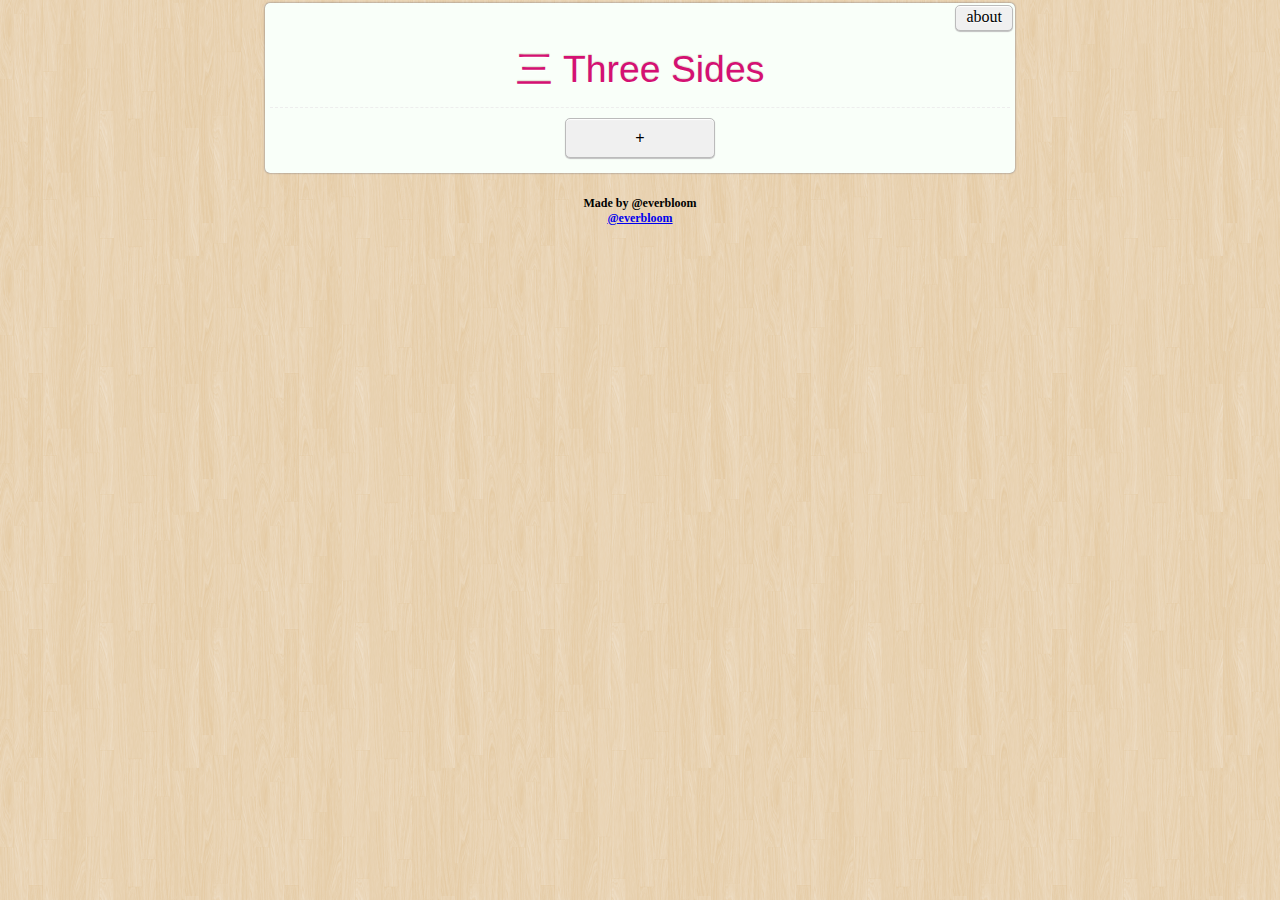
<file: index.html>
<!DOCTYPE html>
<html  >
	<head>
		<meta charset="utf-8">
		<meta name="apple-mobile-web-app-capable" content="yes">
		<!-- <link rel="apple-touch-icon-precomposed" sizes="72x72" href="/static/apple-touch-icon.png" /> -->
		<link rel="apple-touch-icon-precomposed" href="static/57.png" />
		<link rel="apple-touch-icon-precomposed" sizes="72x72" href="static/72.png" />
		<link rel="apple-touch-icon-precomposed" sizes="114x114" href="static/114.png" />
		<link rel="apple-touch-icon-precomposed" sizes="144x144" href="static/144.png" />
		<link rel="icon" href="static/favicon2.png" />
		<meta name = "viewport" content = "width = device-width">
		<title>Three Sides</title>
		<link rel="stylesheet" href="static/main.css" title="mainCSS" type="text/css" media="screen" charset="utf-8">
		<script src="static/ucsv/ucsv-1.1.0-min.js" charset="utf-8"></script>
		<script src="static/jquery.min.js" charset="utf8"></script>
		<script src="static/startup.js" charset="utf-8"></script>
	</head>
	<body>
		<header>
			<a class="button aboutButton" href="index.html">about</a>
			<!-- <a class="button loginButton" href="/login" target="">Sign in with Twitter</a> -->
			<!-- <a class="button logoutButton" href="/logout" target="">sign out</a><span class="username logoutButton">@None</span><span class="isEA logoutButton" title="Early Adoptor">&#x2b50;</span> -->
			<!-- <a class="button disabled offlineButton">Offline</a> -->
		</header>
		<section id="deckSelect">
			<h1><b>三</b> Three Sides</h1>
			<div id ="deckList">
			</div>
			<div id="newDeck">
				<button id="addButton">+</button>
					<div id="addForm">
<!-- 				<form accept-charset="utf-8" id="addForm"> -->
					<label for="name_field">Name:</label><input id="name_field" type="text" name="name" value="New"><br>
					<input id="learnt" type="checkbox" name="learnt" value="check"><label for="learnt">Also create 'learnt' deck</label><br>
					<button id="addCancel">Cancel</button><button id="addSubmit">Create</button>
					</div>
<!-- 				</form> -->
			</div>
		</section>
		<section id="deckContents">
			<div id="banner"><button id="toDeckSelect">◀ Back</button></div>
			<h1></h1>
			<div id="cards">
				<div id="firstView" class="view"></div>
				<div id="secondView" class="view"></div>
				<div id="thirdView" class="view"></div>
			</div>
			<br>
			<button id="moveCard">Move⤵</button><button id="nextCard">Next ▶</button>
			<div id="move_popover">
				<div class="arrow"><span></span>
				</div> 
				<ul class="choices">
					<li>test</li>
					<li>another</li>
				</ul>
			</div>
		</section>
		<div id="newCard">
			<input id="card_first" type="text" name="card_first" placeholder="Reading" autocapitalize="off" autocorrect="off">
			<input id="card_second" type="text" name="card_second" placeholder="Character" autocapitalize="off" autocorrect="off">
			<input id="card_third" type="text=" name="card_third" placeholder="Meaning" autocapitalize="off" autocorrect="off">
			<button id="submitCard">Add</button>
		</div>
		<div id="csvEditor">
			<textarea placeholder="No cards here!" cols="30" rows="10" id="csvText" autocapitalize="off" autocorrect="off"></textarea>
			<button id="csvSave">Save CSV</button>
		</div>
		<div id="about">
			<button class="aboutClose">close</button>
			<h1>About Three Sides</h1>
			<p>Three Sides is a web application for language learning. It lets you make decks of three-sided flashcards, and go through them. If you're learning a language with a different writing system, multiple writing systems, or through a second language, Three Sides is designed for you. 

			<p>It's also designed to be used offline, on phones and iPads. If you add Three Sides to your homescreen, it will work even when you've got no internet.

			<h2>Sign In?</h2>
			<p>You don't need to sign in to use Three Sides. All your cards are actually stored in your browser, so if you come back they'll still be here. BUT! If you clear your cache, those cards are gone.
				
			<h2>How It Works</h2>
			<p>First you need a deck. Press the "+" button to make a new deck, and give it a name like "Modern Japanese A". There's a checkbox to also make an extra deck to move cards to once you've learnt them. Now press "Edit" next to your new deck.

			<p>You can either paste cards in as CSV (which you can export from Excel or Numbers), or enter them one at a time. When you're done adding cards, press "Done".

			<p>To test yourself, press the name of your deck. This will show you a random card from your deck, with two of the three sides blanked out. Press each side to show or hide it. For another card, press next. There's also a quick "Move" button so you can put a card you've mastered into another deck, maybe for review for the final exam!

			<h2>Examples</h2>
			<p>You're learning Japanese, and you need to learn the word for "today". You need to know how it's written (今日), how it's said (きょう), and what it means. With traditional flash cards, you could put the kanji with furigana on one side, and the English on the other. Or you could make three flash cards: English & kanji, English & hiragana, kanji & hiragana. With Three Sides, you make one card. Three Sides will show you one side, and you can hide and show each side to test yourself.

			<p>You're learning German at school, you're studying at an English school, but your first language is Mandarin. You can have all three words&mdash;German, English, and Mandarin&mdash;on a single flashcard.
		</div>
		<footer>
			Made by @everbloom<br><a href="https://twitter.com/intent/tweet?screen_name=everbloom" data-dnt="true" data-text="Thanks!" data-related="everbloom:The Developer" class="twitter-mention-button" data-lang="en">@everbloom</a><script>!function(d,s,id){var js,fjs=d.getElementsByTagName(s)[0];if(!d.getElementById(id)){js=d.createElement(s);js.id=id;js.src="https://platform.twitter.com/widgets.js";fjs.parentNode.insertBefore(js,fjs);}}(document,"script","twitter-wjs");</script>
		</footer>
	</body>
</html>
</file>
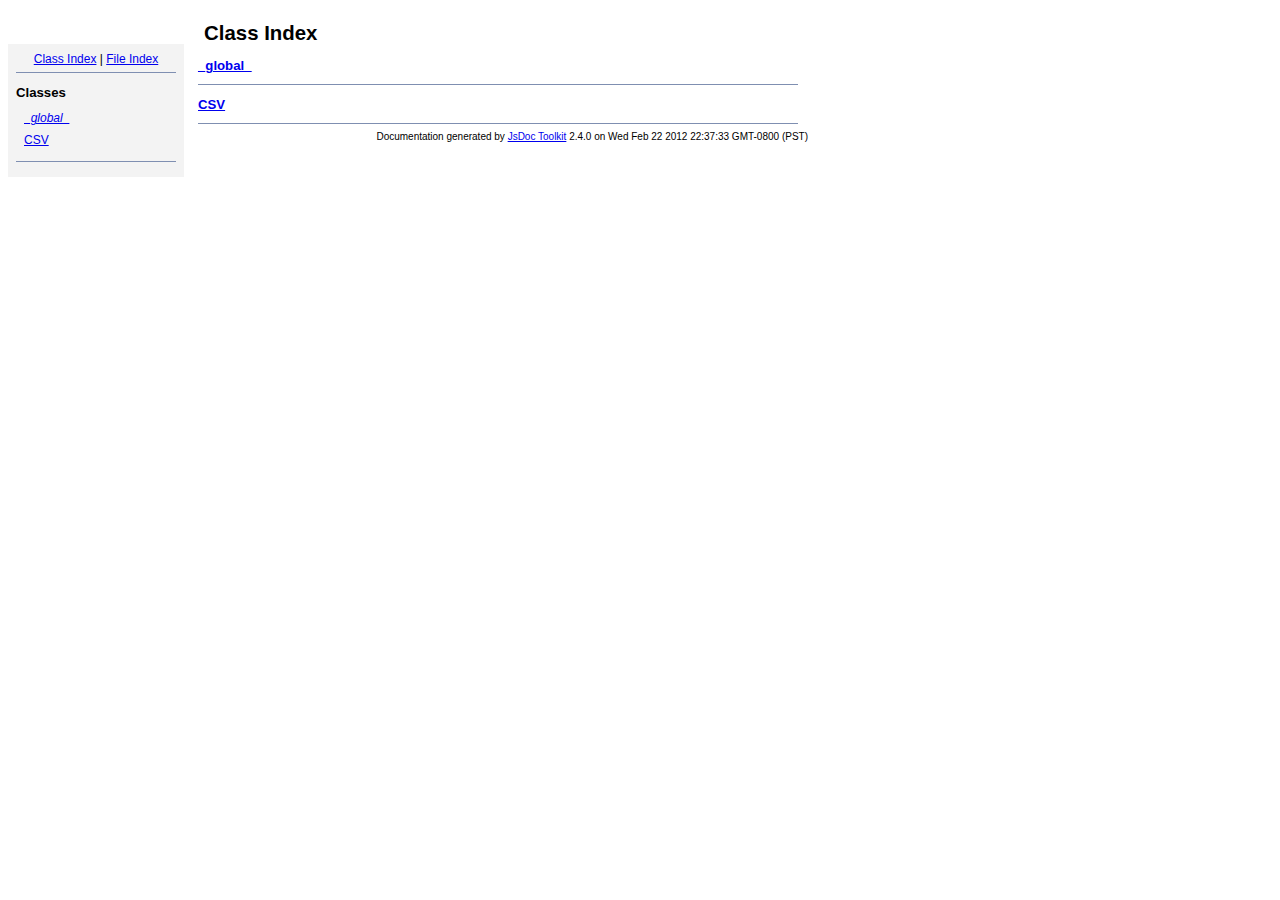
<file: static/ucsv/docs/index.html>
<!DOCTYPE html PUBLIC "-//W3C//DTD XHTML 1.0 Transitional//EN"
        "http://www.w3.org/TR/xhtml1/DTD/xhtml1-transitional.dtd">
<html xmlns="http://www.w3.org/1999/xhtml" xml:lang="en" lang="en">
	<head>
		<meta http-equiv="content-type" content="text/html; charset=utf-8" />
		
		<title>JsDoc Reference - Index</title>
		<meta name="generator" content="JsDoc Toolkit" />
		
		<style type="text/css">
		/* default.css */
body
{
	font: 12px "Lucida Grande", Tahoma, Arial, Helvetica, sans-serif;
	width: 800px;
}

.header
{
	clear: both;
	background-color: #ccc;
	padding: 8px;
}

h1
{
	font-size: 150%;
	font-weight: bold;
	padding: 0;
	margin: 1em 0 0 .3em;
}

hr
{
	border: none 0;
	border-top: 1px solid #7F8FB1;
	height: 1px;
}

pre.code
{
	display: block;
	padding: 8px;
	border: 1px dashed #ccc;
}

#index
{
	margin-top: 24px;
	float: left;
	width: 160px;
	position: absolute;
	left: 8px;
	background-color: #F3F3F3;
	padding: 8px;
}

#content
{
	margin-left: 190px;
	width: 600px;
}

.classList
{
	list-style-type: none;
	padding: 0;
	margin: 0 0 0 8px;
	font-family: arial, sans-serif;
	font-size: 1em;
	overflow: auto;
}

.classList li
{
	padding: 0;
	margin: 0 0 8px 0;
}

.summaryTable { width: 100%; }

h1.classTitle
{
	font-size:170%;
	line-height:130%;
}

h2 { font-size: 110%; }
caption, div.sectionTitle
{
	background-color: #7F8FB1;
	color: #fff;
	font-size:130%;
	text-align: left;
	padding: 2px 6px 2px 6px;
	border: 1px #7F8FB1 solid;
}

div.sectionTitle { margin-bottom: 8px; }
.summaryTable thead { display: none; }

.summaryTable td
{
	vertical-align: top;
	padding: 4px;
	border-bottom: 1px #7F8FB1 solid;
	border-right: 1px #7F8FB1 solid;
}

/*col#summaryAttributes {}*/
.summaryTable td.attributes
{
	border-left: 1px #7F8FB1 solid;
	width: 140px;
	text-align: right;
}

td.attributes, .fixedFont
{
	line-height: 15px;
	color: #002EBE;
	font-family: "Courier New",Courier,monospace;
	font-size: 13px;
}

.summaryTable td.nameDescription
{
	text-align: left;
	font-size: 13px;
	line-height: 15px;
}

.summaryTable td.nameDescription, .description
{
	line-height: 15px;
	padding: 4px;
	padding-left: 4px;
}

.summaryTable { margin-bottom: 8px; }

ul.inheritsList
{
	list-style: square;
	margin-left: 20px;
	padding-left: 0;
}

.detailList {
	margin-left: 20px; 
	line-height: 15px;
}
.detailList dt { margin-left: 20px; }

.detailList .heading
{
	font-weight: bold;
	padding-bottom: 6px;
	margin-left: 0;
}

.light, td.attributes, .light a:link, .light a:visited
{
	color: #777;
	font-style: italic;
}

.fineprint
{
	text-align: right;
	font-size: 10px;
}
		</style>
	</head>
	
	<body>
		<div id="header">
</div>
		
		<div id="index">
			<div align="center"><a href="index.html">Class Index</a>
| <a href="files.html">File Index</a></div>
<hr />
<h2>Classes</h2>
<ul class="classList">
	
	<li><i><a href="symbols/_global_.html">_global_</a></i></li>
	
	<li><a href="symbols/CSV.html">CSV</a></li>
	
</ul>
<hr />
		</div>
		
		<div id="content">
			<h1 class="classTitle">Class Index</h1>
			
			
			<div>
				<h2><a href="symbols/_global_.html">_global_</a></h2>
				
			</div>
			<hr />
			
			<div>
				<h2><a href="symbols/CSV.html">CSV</a></h2>
				
			</div>
			<hr />
			
			
		</div>
		<div class="fineprint" style="clear:both">
			
			Documentation generated by <a href="http://code.google.com/p/jsdoc-toolkit/" target="_blankt">JsDoc Toolkit</a> 2.4.0 on Wed Feb 22 2012 22:37:33 GMT-0800 (PST)
		</div>
	</body>
</html>
</file>
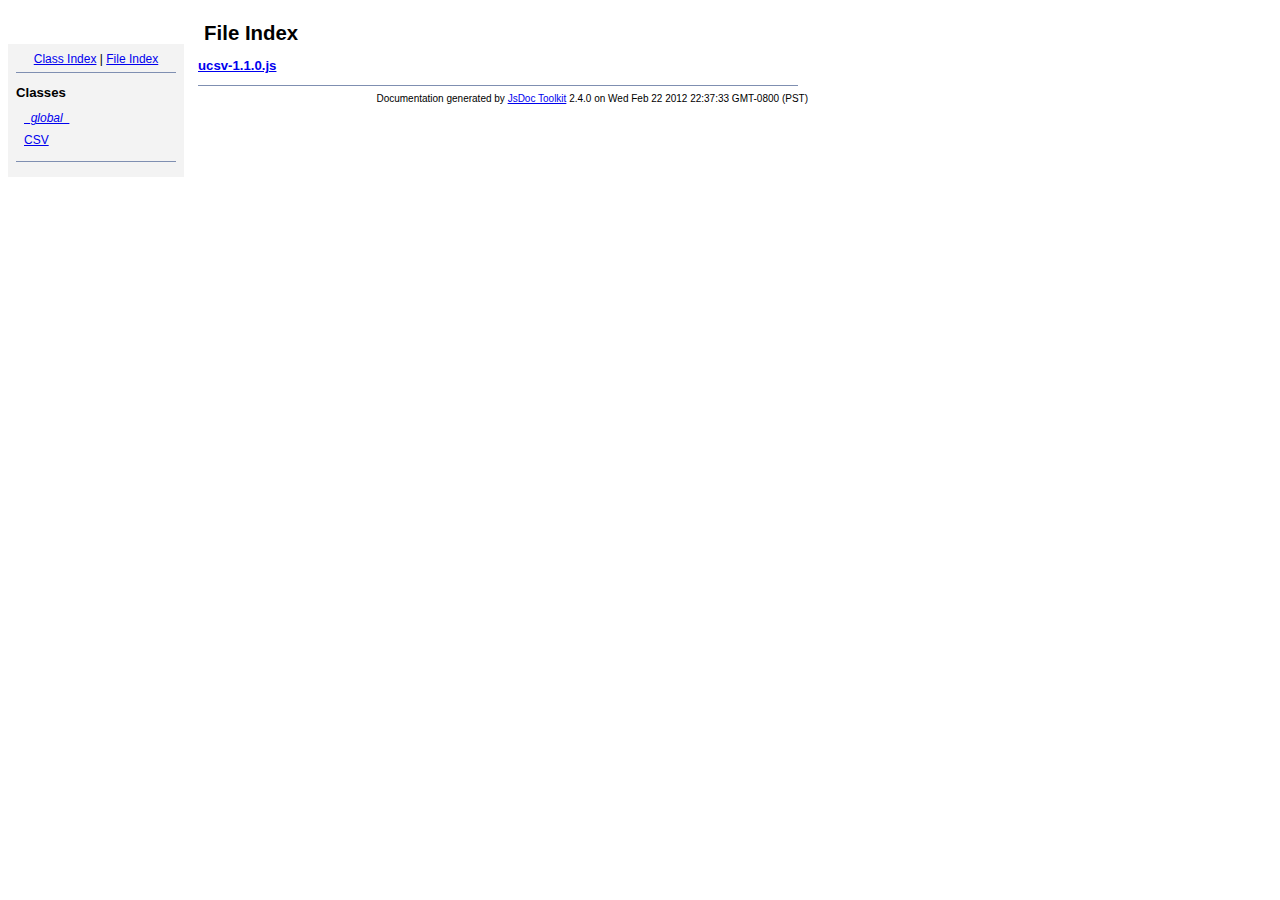
<file: static/ucsv/docs/files.html>
<!DOCTYPE html PUBLIC "-//W3C//DTD XHTML 1.0 Transitional//EN"
        "http://www.w3.org/TR/xhtml1/DTD/xhtml1-transitional.dtd">
<html xmlns="http://www.w3.org/1999/xhtml" xml:lang="en" lang="en">
	<head>
		<meta http-equiv="content-type" content="text/html; charset=utf-8" />
		
		<title>JsDoc Reference - File Index</title>
		<meta name="generator" content="JsDoc Toolkit" />
		
		<style type="text/css">
		/* default.css */
body
{
	font: 12px "Lucida Grande", Tahoma, Arial, Helvetica, sans-serif;
	width: 800px;
}

.header
{
	clear: both;
	background-color: #ccc;
	padding: 8px;
}

h1
{
	font-size: 150%;
	font-weight: bold;
	padding: 0;
	margin: 1em 0 0 .3em;
}

hr
{
	border: none 0;
	border-top: 1px solid #7F8FB1;
	height: 1px;
}

pre.code
{
	display: block;
	padding: 8px;
	border: 1px dashed #ccc;
}

#index
{
	margin-top: 24px;
	float: left;
	width: 160px;
	position: absolute;
	left: 8px;
	background-color: #F3F3F3;
	padding: 8px;
}

#content
{
	margin-left: 190px;
	width: 600px;
}

.classList
{
	list-style-type: none;
	padding: 0;
	margin: 0 0 0 8px;
	font-family: arial, sans-serif;
	font-size: 1em;
	overflow: auto;
}

.classList li
{
	padding: 0;
	margin: 0 0 8px 0;
}

.summaryTable { width: 100%; }

h1.classTitle
{
	font-size:170%;
	line-height:130%;
}

h2 { font-size: 110%; }
caption, div.sectionTitle
{
	background-color: #7F8FB1;
	color: #fff;
	font-size:130%;
	text-align: left;
	padding: 2px 6px 2px 6px;
	border: 1px #7F8FB1 solid;
}

div.sectionTitle { margin-bottom: 8px; }
.summaryTable thead { display: none; }

.summaryTable td
{
	vertical-align: top;
	padding: 4px;
	border-bottom: 1px #7F8FB1 solid;
	border-right: 1px #7F8FB1 solid;
}

/*col#summaryAttributes {}*/
.summaryTable td.attributes
{
	border-left: 1px #7F8FB1 solid;
	width: 140px;
	text-align: right;
}

td.attributes, .fixedFont
{
	line-height: 15px;
	color: #002EBE;
	font-family: "Courier New",Courier,monospace;
	font-size: 13px;
}

.summaryTable td.nameDescription
{
	text-align: left;
	font-size: 13px;
	line-height: 15px;
}

.summaryTable td.nameDescription, .description
{
	line-height: 15px;
	padding: 4px;
	padding-left: 4px;
}

.summaryTable { margin-bottom: 8px; }

ul.inheritsList
{
	list-style: square;
	margin-left: 20px;
	padding-left: 0;
}

.detailList {
	margin-left: 20px; 
	line-height: 15px;
}
.detailList dt { margin-left: 20px; }

.detailList .heading
{
	font-weight: bold;
	padding-bottom: 6px;
	margin-left: 0;
}

.light, td.attributes, .light a:link, .light a:visited
{
	color: #777;
	font-style: italic;
}

.fineprint
{
	text-align: right;
	font-size: 10px;
}
		</style>
	</head>
	
	<body>
		<div id="header">
</div>
		
		<div id="index">
			<div align="center"><a href="index.html">Class Index</a>
| <a href="files.html">File Index</a></div>
<hr />
<h2>Classes</h2>
<ul class="classList">
	
	<li><i><a href="symbols/_global_.html">_global_</a></i></li>
	
	<li><a href="symbols/CSV.html">CSV</a></li>
	
</ul>
<hr />
		</div>
		
		<div id="content">
			<h1 class="classTitle">File Index</h1>
			
			
			<div>
				<h2><a href="symbols/src/ucsv-1.1.0.js.html">ucsv-1.1.0.js</a></h2>
				
				<dl>
					
					
					
					
				</dl>
			</div>
			<hr />
			
			
		</div>
		<div class="fineprint" style="clear:both">
			
			Documentation generated by <a href="http://code.google.com/p/jsdoc-toolkit/" target="_blankt">JsDoc Toolkit</a> 2.4.0 on Wed Feb 22 2012 22:37:33 GMT-0800 (PST)
		</div>
	</body>
</html>
</file>
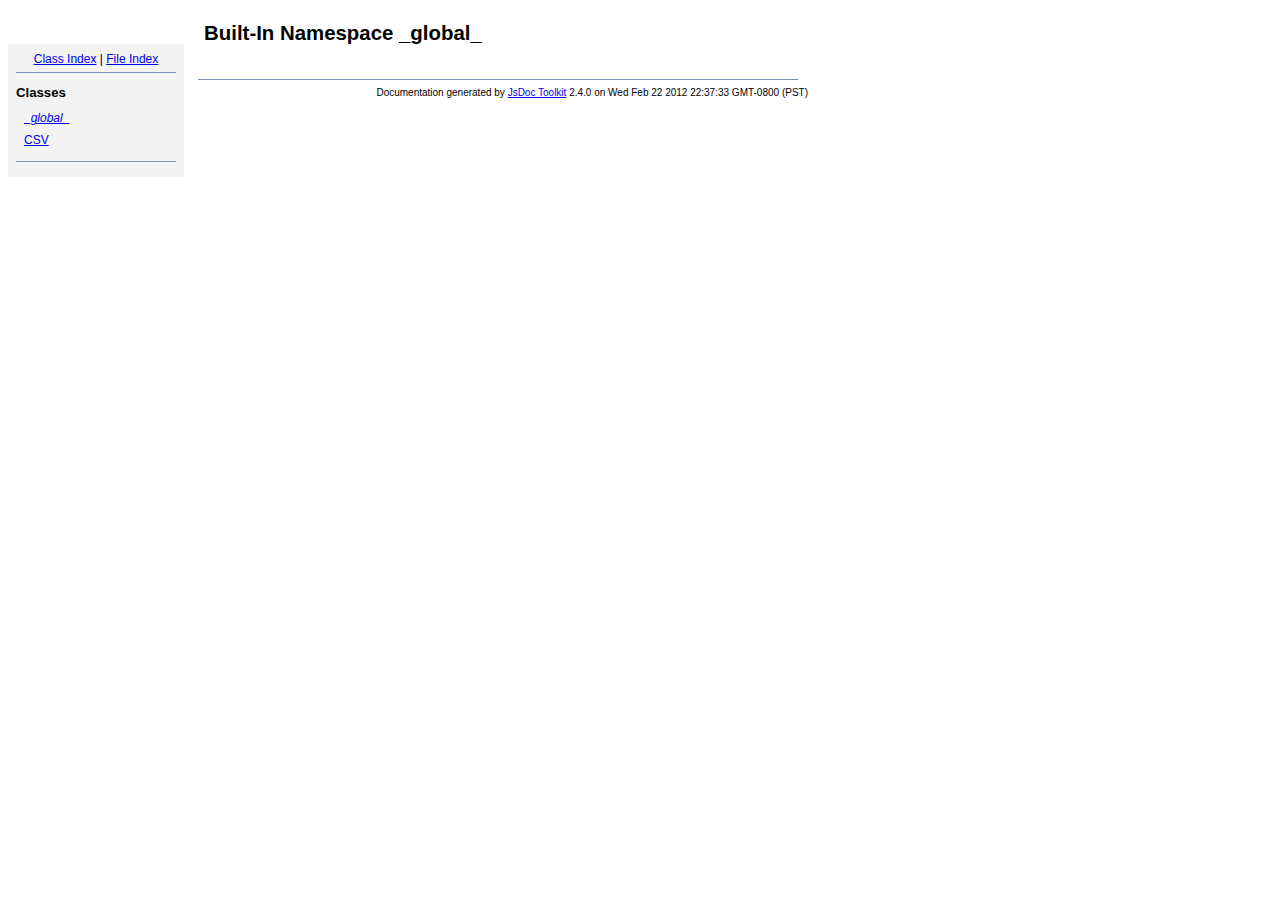
<file: static/ucsv/docs/symbols/_global_.html>
<!DOCTYPE html PUBLIC "-//W3C//DTD XHTML 1.0 Transitional//EN"
        "http://www.w3.org/TR/xhtml1/DTD/xhtml1-transitional.dtd">
<html xmlns="http://www.w3.org/1999/xhtml" xml:lang="en" lang="en">
	<head>
		<meta http-equiv="content-type" content="text/html; charset=utf-8" />
		<meta name="generator" content="JsDoc Toolkit" />
		
		<title>JsDoc Reference - _global_</title>

		<style type="text/css">
			/* default.css */
body
{
	font: 12px "Lucida Grande", Tahoma, Arial, Helvetica, sans-serif;
	width: 800px;
}

.header
{
	clear: both;
	background-color: #ccc;
	padding: 8px;
}

h1
{
	font-size: 150%;
	font-weight: bold;
	padding: 0;
	margin: 1em 0 0 .3em;
}

hr
{
	border: none 0;
	border-top: 1px solid #7F8FB1;
	height: 1px;
}

pre.code
{
	display: block;
	padding: 8px;
	border: 1px dashed #ccc;
}

#index
{
	margin-top: 24px;
	float: left;
	width: 160px;
	position: absolute;
	left: 8px;
	background-color: #F3F3F3;
	padding: 8px;
}

#content
{
	margin-left: 190px;
	width: 600px;
}

.classList
{
	list-style-type: none;
	padding: 0;
	margin: 0 0 0 8px;
	font-family: arial, sans-serif;
	font-size: 1em;
	overflow: auto;
}

.classList li
{
	padding: 0;
	margin: 0 0 8px 0;
}

.summaryTable { width: 100%; }

h1.classTitle
{
	font-size:170%;
	line-height:130%;
}

h2 { font-size: 110%; }
caption, div.sectionTitle
{
	background-color: #7F8FB1;
	color: #fff;
	font-size:130%;
	text-align: left;
	padding: 2px 6px 2px 6px;
	border: 1px #7F8FB1 solid;
}

div.sectionTitle { margin-bottom: 8px; }
.summaryTable thead { display: none; }

.summaryTable td
{
	vertical-align: top;
	padding: 4px;
	border-bottom: 1px #7F8FB1 solid;
	border-right: 1px #7F8FB1 solid;
}

/*col#summaryAttributes {}*/
.summaryTable td.attributes
{
	border-left: 1px #7F8FB1 solid;
	width: 140px;
	text-align: right;
}

td.attributes, .fixedFont
{
	line-height: 15px;
	color: #002EBE;
	font-family: "Courier New",Courier,monospace;
	font-size: 13px;
}

.summaryTable td.nameDescription
{
	text-align: left;
	font-size: 13px;
	line-height: 15px;
}

.summaryTable td.nameDescription, .description
{
	line-height: 15px;
	padding: 4px;
	padding-left: 4px;
}

.summaryTable { margin-bottom: 8px; }

ul.inheritsList
{
	list-style: square;
	margin-left: 20px;
	padding-left: 0;
}

.detailList {
	margin-left: 20px; 
	line-height: 15px;
}
.detailList dt { margin-left: 20px; }

.detailList .heading
{
	font-weight: bold;
	padding-bottom: 6px;
	margin-left: 0;
}

.light, td.attributes, .light a:link, .light a:visited
{
	color: #777;
	font-style: italic;
}

.fineprint
{
	text-align: right;
	font-size: 10px;
}
		</style>
	</head>

	<body>
<!-- ============================== header ================================= -->	
		<!-- begin static/header.html -->
		<div id="header">
</div>
		<!-- end static/header.html -->

<!-- ============================== classes index ============================ -->
		<div id="index">
			<!-- begin publish.classesIndex -->
			<div align="center"><a href="../index.html">Class Index</a>
| <a href="../files.html">File Index</a></div>
<hr />
<h2>Classes</h2>
<ul class="classList">
	
	<li><i><a href="../symbols/_global_.html">_global_</a></i></li>
	
	<li><a href="../symbols/CSV.html">CSV</a></li>
	
</ul>
<hr />
			<!-- end publish.classesIndex -->
		</div>
		
		<div id="content">
<!-- ============================== class title ============================ -->
			<h1 class="classTitle">
				
				Built-In Namespace _global_
			</h1>

<!-- ============================== class summary ========================== -->			
			<p class="description">
				
				
			
				
				
				
			</p>

<!-- ============================== constructor summary ==================== -->			
			

<!-- ============================== properties summary ===================== -->
			

<!-- ============================== methods summary ======================== -->
			
<!-- ============================== events summary ======================== -->
			

<!-- ============================== constructor details ==================== -->		
			

<!-- ============================== field details ========================== -->		
			

<!-- ============================== method details ========================= -->		
			
			
<!-- ============================== event details ========================= -->		
			
			
			<hr />
		</div>

		
<!-- ============================== footer ================================= -->
		<div class="fineprint" style="clear:both">
			
			Documentation generated by <a href="http://code.google.com/p/jsdoc-toolkit/" target="_blank">JsDoc Toolkit</a> 2.4.0 on Wed Feb 22 2012 22:37:33 GMT-0800 (PST)
		</div>
	</body>
</html>
</file>
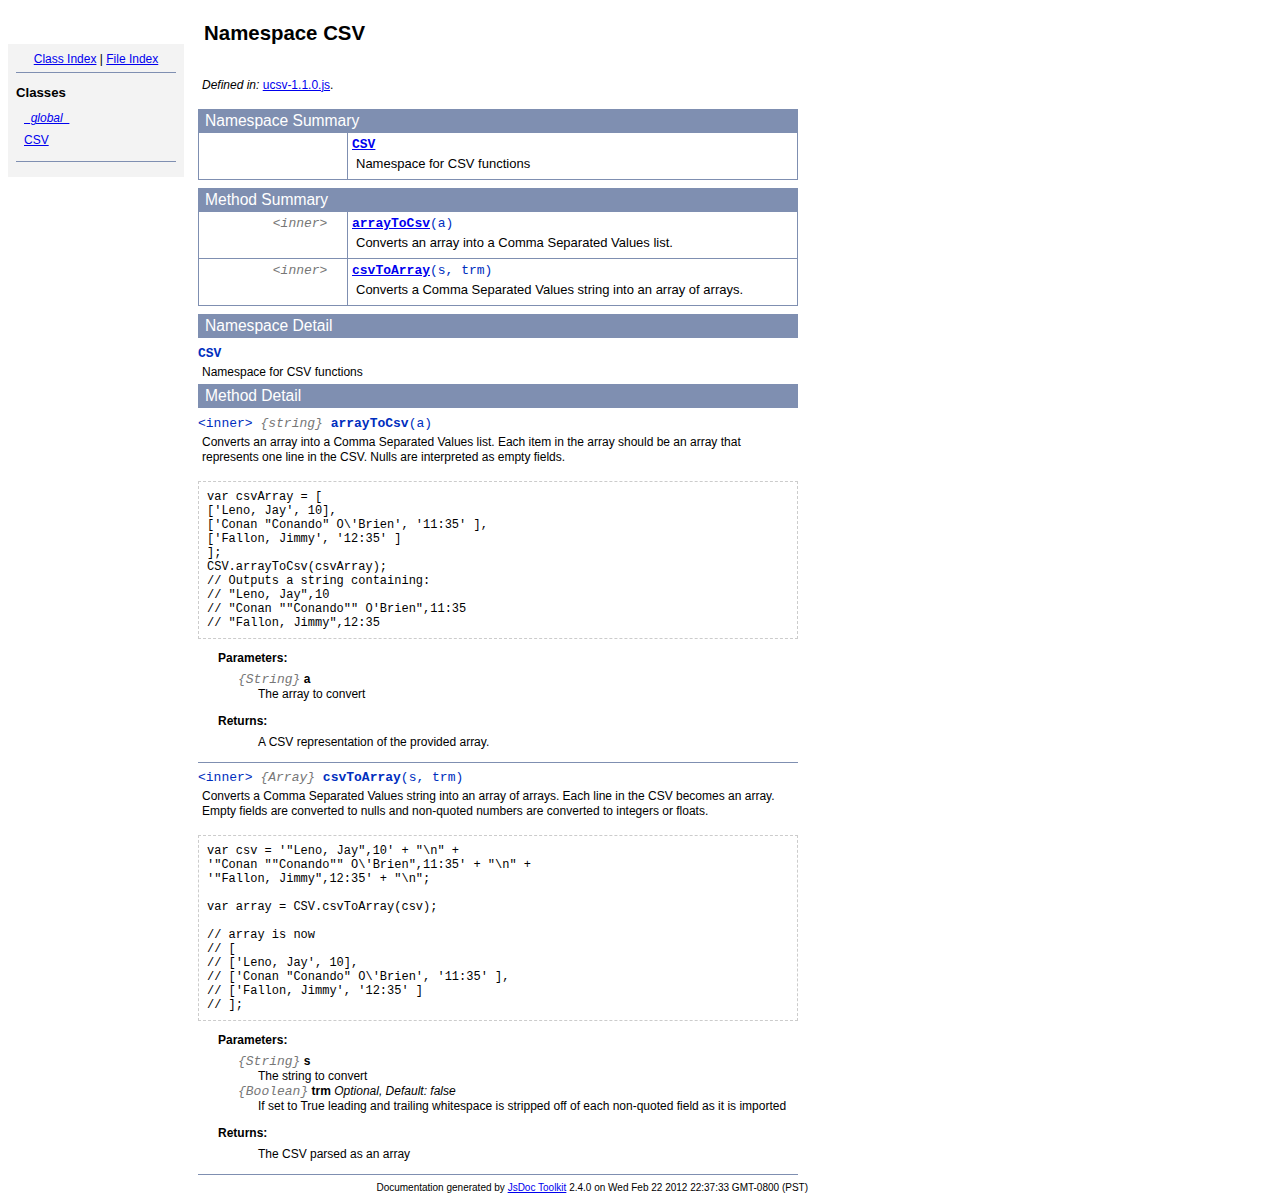
<file: static/ucsv/docs/symbols/CSV.html>
<!DOCTYPE html PUBLIC "-//W3C//DTD XHTML 1.0 Transitional//EN"
        "http://www.w3.org/TR/xhtml1/DTD/xhtml1-transitional.dtd">
<html xmlns="http://www.w3.org/1999/xhtml" xml:lang="en" lang="en">
	<head>
		<meta http-equiv="content-type" content="text/html; charset=utf-8" />
		<meta name="generator" content="JsDoc Toolkit" />
		
		<title>JsDoc Reference - CSV</title>

		<style type="text/css">
			/* default.css */
body
{
	font: 12px "Lucida Grande", Tahoma, Arial, Helvetica, sans-serif;
	width: 800px;
}

.header
{
	clear: both;
	background-color: #ccc;
	padding: 8px;
}

h1
{
	font-size: 150%;
	font-weight: bold;
	padding: 0;
	margin: 1em 0 0 .3em;
}

hr
{
	border: none 0;
	border-top: 1px solid #7F8FB1;
	height: 1px;
}

pre.code
{
	display: block;
	padding: 8px;
	border: 1px dashed #ccc;
}

#index
{
	margin-top: 24px;
	float: left;
	width: 160px;
	position: absolute;
	left: 8px;
	background-color: #F3F3F3;
	padding: 8px;
}

#content
{
	margin-left: 190px;
	width: 600px;
}

.classList
{
	list-style-type: none;
	padding: 0;
	margin: 0 0 0 8px;
	font-family: arial, sans-serif;
	font-size: 1em;
	overflow: auto;
}

.classList li
{
	padding: 0;
	margin: 0 0 8px 0;
}

.summaryTable { width: 100%; }

h1.classTitle
{
	font-size:170%;
	line-height:130%;
}

h2 { font-size: 110%; }
caption, div.sectionTitle
{
	background-color: #7F8FB1;
	color: #fff;
	font-size:130%;
	text-align: left;
	padding: 2px 6px 2px 6px;
	border: 1px #7F8FB1 solid;
}

div.sectionTitle { margin-bottom: 8px; }
.summaryTable thead { display: none; }

.summaryTable td
{
	vertical-align: top;
	padding: 4px;
	border-bottom: 1px #7F8FB1 solid;
	border-right: 1px #7F8FB1 solid;
}

/*col#summaryAttributes {}*/
.summaryTable td.attributes
{
	border-left: 1px #7F8FB1 solid;
	width: 140px;
	text-align: right;
}

td.attributes, .fixedFont
{
	line-height: 15px;
	color: #002EBE;
	font-family: "Courier New",Courier,monospace;
	font-size: 13px;
}

.summaryTable td.nameDescription
{
	text-align: left;
	font-size: 13px;
	line-height: 15px;
}

.summaryTable td.nameDescription, .description
{
	line-height: 15px;
	padding: 4px;
	padding-left: 4px;
}

.summaryTable { margin-bottom: 8px; }

ul.inheritsList
{
	list-style: square;
	margin-left: 20px;
	padding-left: 0;
}

.detailList {
	margin-left: 20px; 
	line-height: 15px;
}
.detailList dt { margin-left: 20px; }

.detailList .heading
{
	font-weight: bold;
	padding-bottom: 6px;
	margin-left: 0;
}

.light, td.attributes, .light a:link, .light a:visited
{
	color: #777;
	font-style: italic;
}

.fineprint
{
	text-align: right;
	font-size: 10px;
}
		</style>
	</head>

	<body>
<!-- ============================== header ================================= -->	
		<!-- begin static/header.html -->
		<div id="header">
</div>
		<!-- end static/header.html -->

<!-- ============================== classes index ============================ -->
		<div id="index">
			<!-- begin publish.classesIndex -->
			<div align="center"><a href="../index.html">Class Index</a>
| <a href="../files.html">File Index</a></div>
<hr />
<h2>Classes</h2>
<ul class="classList">
	
	<li><i><a href="../symbols/_global_.html">_global_</a></i></li>
	
	<li><a href="../symbols/CSV.html">CSV</a></li>
	
</ul>
<hr />
			<!-- end publish.classesIndex -->
		</div>
		
		<div id="content">
<!-- ============================== class title ============================ -->
			<h1 class="classTitle">
				
				Namespace CSV
			</h1>

<!-- ============================== class summary ========================== -->			
			<p class="description">
				
				
			
				
				
				
					<br /><i>Defined in: </i> <a href="../symbols/src/ucsv-1.1.0.js.html">ucsv-1.1.0.js</a>.
				
			</p>

<!-- ============================== constructor summary ==================== -->			
			
			<table class="summaryTable" cellspacing="0" summary="A summary of the constructor documented in the class CSV.">
				<caption>Namespace Summary</caption>
				<thead>
					<tr>
						<th scope="col">Constructor Attributes</th>
						<th scope="col">Constructor Name and Description</th>
					</tr>
				</thead>
				<tbody>
					<tr>
						<td class="attributes">&nbsp;</td>
						<td class="nameDescription" >
							<div class="fixedFont">
								<b><a href="../symbols/CSV.html#constructor">CSV</a></b>
							</div>
							<div class="description">Namespace for CSV functions</div>
						</td>
					</tr>
				</tbody>
			</table>
			

<!-- ============================== properties summary ===================== -->
			

<!-- ============================== methods summary ======================== -->
			
				
				
				<table class="summaryTable" cellspacing="0" summary="A summary of the methods documented in the class CSV.">
					<caption>Method Summary</caption>
					<thead>
						<tr>
							<th scope="col">Method Attributes</th>
							<th scope="col">Method Name and Description</th>
						</tr>
					</thead>
					<tbody>
					
						<tr>
							<td class="attributes">&lt;inner&gt; &nbsp;</td>
							<td class="nameDescription">
								<div class="fixedFont"><b><a href="../symbols/CSV.html#-arrayToCsv">arrayToCsv</a></b>(a)
								</div>
								<div class="description">Converts an array into a Comma Separated Values list.</div>
							</td>
						</tr>
					
						<tr>
							<td class="attributes">&lt;inner&gt; &nbsp;</td>
							<td class="nameDescription">
								<div class="fixedFont"><b><a href="../symbols/CSV.html#-csvToArray">csvToArray</a></b>(s, trm)
								</div>
								<div class="description">Converts a Comma Separated Values string into an array of arrays.</div>
							</td>
						</tr>
					
					</tbody>
				</table>
				
				
				
			
<!-- ============================== events summary ======================== -->
			

<!-- ============================== constructor details ==================== -->		
			
			<div class="details"><a name="constructor"> </a>
				<div class="sectionTitle">
					Namespace Detail
				</div>
				
				<div class="fixedFont">
						<b>CSV</b>
				</div>
				
				<div class="description">
					Namespace for CSV functions
					
				</div>
				
				
				
				
					
					
					
					
					
					
					

			</div>
			

<!-- ============================== field details ========================== -->		
			

<!-- ============================== method details ========================= -->		
			
				<div class="sectionTitle">
					Method Detail
				</div>
				
					<a name="-arrayToCsv"> </a>
					<div class="fixedFont">&lt;inner&gt; 
					
					<span class="light">{string}</span>
					<b>arrayToCsv</b>(a)
					
					</div>
					<div class="description">
						Converts an array into a Comma Separated Values list.Each item in the array should be an array that represents one line in the CSV.Nulls are interpreted as empty fields.
						
						
					</div>
					
					
					
					<pre class="code">var csvArray = [['Leno, Jay', 10],['Conan "Conando" O\'Brien', '11:35' ],['Fallon, Jimmy', '12:35' ]];CSV.arrayToCsv(csvArray);// Outputs a string containing:// "Leno, Jay",10// "Conan ""Conando"" O'Brien",11:35// "Fallon, Jimmy",12:35</pre>
					
					
					
						
							<dl class="detailList">
							<dt class="heading">Parameters:</dt>
							
								<dt>
									<span class="light fixedFont">{String}</span> <b>a</b>
									
								</dt>
								<dd>The array to convert</dd>
							
							</dl>
						
						
						
						
						
							<dl class="detailList">
							<dt class="heading">Returns:</dt>
							
								<dd>A CSV representation of the provided array.</dd>
							
							</dl>
						
						
						

					<hr />
				
					<a name="-csvToArray"> </a>
					<div class="fixedFont">&lt;inner&gt; 
					
					<span class="light">{Array}</span>
					<b>csvToArray</b>(s, trm)
					
					</div>
					<div class="description">
						Converts a Comma Separated Values string into an array of arrays.Each line in the CSV becomes an array.Empty fields are converted to nulls and non-quoted numbers are converted to integers or floats.
						
						
					</div>
					
					
					
					<pre class="code">var csv = '"Leno, Jay",10' + "\n" +'"Conan ""Conando"" O\'Brien",11:35' + "\n" +'"Fallon, Jimmy",12:35' + "\n";var array = CSV.csvToArray(csv);// array is now// [// ['Leno, Jay', 10],// ['Conan "Conando" O\'Brien', '11:35' ],// ['Fallon, Jimmy', '12:35' ]// ];</pre>
					
					
					
						
							<dl class="detailList">
							<dt class="heading">Parameters:</dt>
							
								<dt>
									<span class="light fixedFont">{String}</span> <b>s</b>
									
								</dt>
								<dd>The string to convert</dd>
							
								<dt>
									<span class="light fixedFont">{Boolean}</span> <b>trm</b>
									<i>Optional, Default: false</i>
								</dt>
								<dd>If set to True leading and trailing whitespace is stripped off of each non-quoted field as it is imported</dd>
							
							</dl>
						
						
						
						
						
							<dl class="detailList">
							<dt class="heading">Returns:</dt>
							
								<dd>The CSV parsed as an array</dd>
							
							</dl>
						
						
						

					
				
			
			
<!-- ============================== event details ========================= -->		
			
			
			<hr />
		</div>

		
<!-- ============================== footer ================================= -->
		<div class="fineprint" style="clear:both">
			
			Documentation generated by <a href="http://code.google.com/p/jsdoc-toolkit/" target="_blank">JsDoc Toolkit</a> 2.4.0 on Wed Feb 22 2012 22:37:33 GMT-0800 (PST)
		</div>
	</body>
</html>
</file>
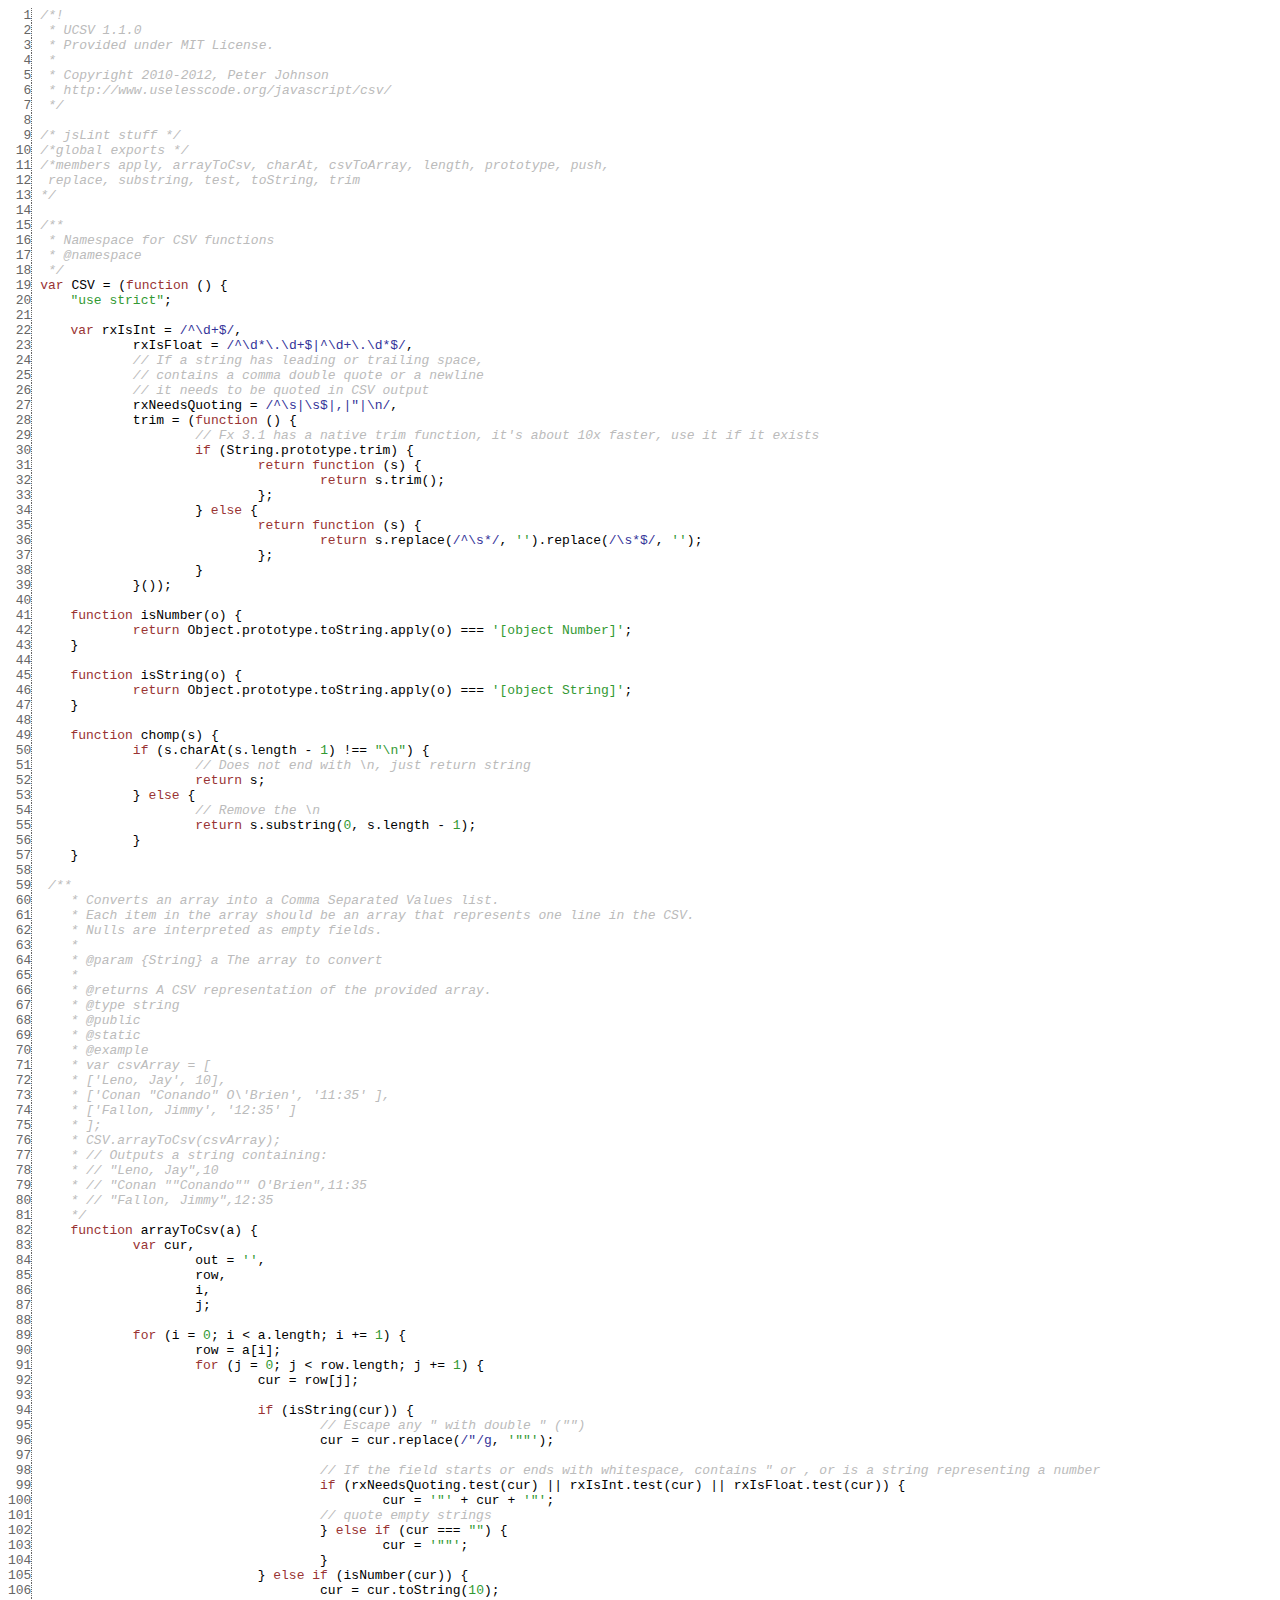
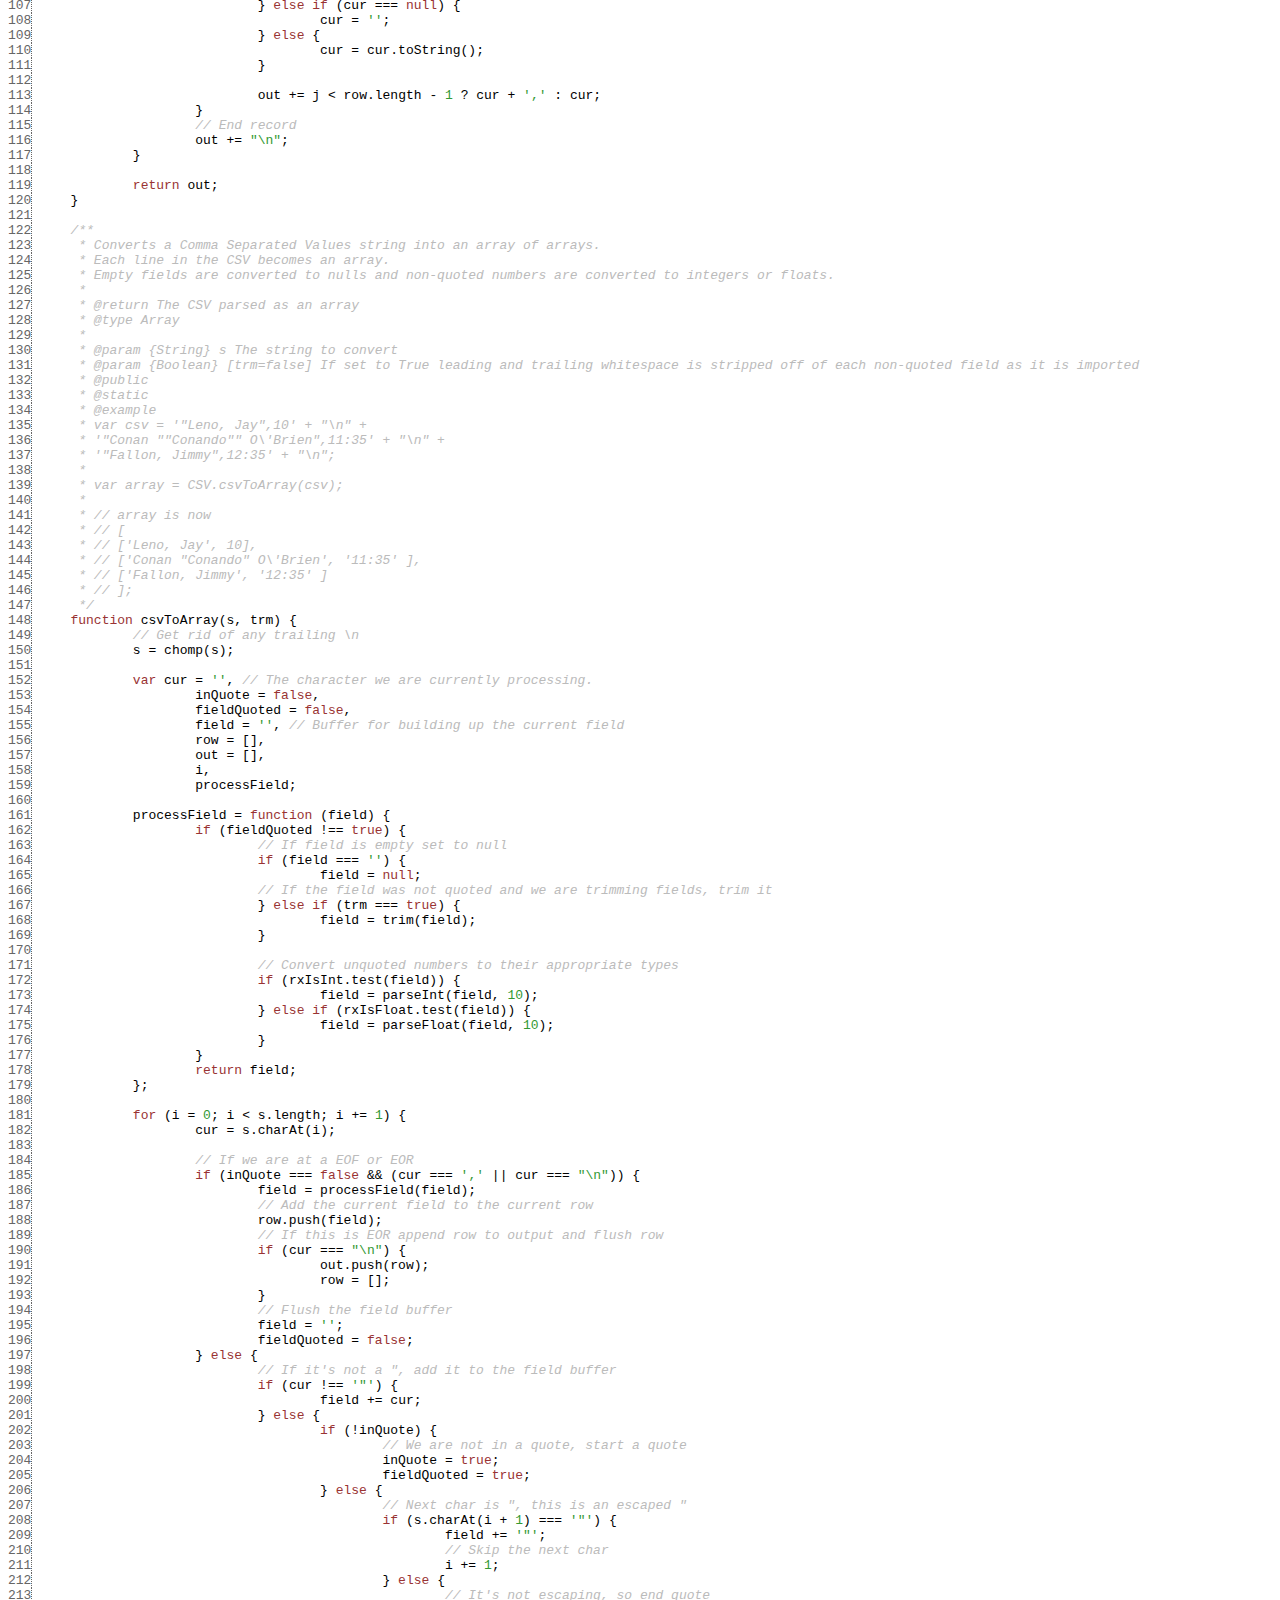
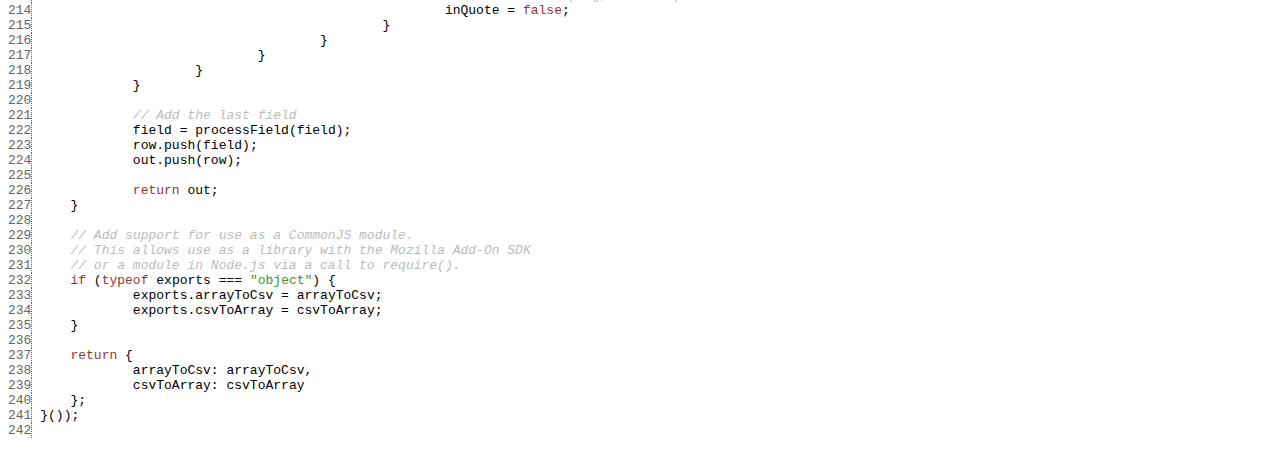
<file: static/ucsv/docs/symbols/src/ucsv-1.1.0.js.html>
<html><head><meta http-equiv="content-type" content="text/html; charset=utf-8"> <style>
	.KEYW {color: #933;}
	.COMM {color: #bbb; font-style: italic;}
	.NUMB {color: #393;}
	.STRN {color: #393;}
	.REGX {color: #339;}
	.line {border-right: 1px dotted #666; color: #666; font-style: normal;}
	</style></head><body><pre><span class='line'>  1</span> <span class="COMM">/*!
<span class='line'>  2</span>  * UCSV 1.1.0
<span class='line'>  3</span>  * Provided under MIT License.
<span class='line'>  4</span>  *
<span class='line'>  5</span>  * Copyright 2010-2012, Peter Johnson
<span class='line'>  6</span>  * http://www.uselesscode.org/javascript/csv/
<span class='line'>  7</span>  */</span><span class="WHIT">
<span class='line'>  8</span> 
<span class='line'>  9</span> </span><span class="COMM">/* jsLint stuff */</span><span class="WHIT">
<span class='line'> 10</span> </span><span class="COMM">/*global exports */</span><span class="WHIT">
<span class='line'> 11</span> </span><span class="COMM">/*members apply, arrayToCsv, charAt, csvToArray, length, prototype, push,
<span class='line'> 12</span>  replace, substring, test, toString, trim
<span class='line'> 13</span> */</span><span class="WHIT">
<span class='line'> 14</span> 
<span class='line'> 15</span> </span><span class="COMM">/**
<span class='line'> 16</span>  * Namespace for CSV functions
<span class='line'> 17</span>  * @namespace
<span class='line'> 18</span>  */</span><span class="WHIT">
<span class='line'> 19</span> </span><span class="KEYW">var</span><span class="WHIT"> </span><span class="NAME">CSV</span><span class="WHIT"> </span><span class="PUNC">=</span><span class="WHIT"> </span><span class="PUNC">(</span><span class="KEYW">function</span><span class="WHIT"> </span><span class="PUNC">(</span><span class="PUNC">)</span><span class="WHIT"> </span><span class="PUNC">{</span><span class="WHIT">
<span class='line'> 20</span> </span><span class="WHIT">	</span><span class="STRN">"use strict"</span><span class="PUNC">;</span><span class="WHIT">
<span class='line'> 21</span> 
<span class='line'> 22</span> </span><span class="WHIT">	</span><span class="KEYW">var</span><span class="WHIT"> </span><span class="NAME">rxIsInt</span><span class="WHIT"> </span><span class="PUNC">=</span><span class="WHIT"> </span><span class="REGX">/^\d+$/</span><span class="PUNC">,</span><span class="WHIT">
<span class='line'> 23</span> </span><span class="WHIT">		</span><span class="NAME">rxIsFloat</span><span class="WHIT"> </span><span class="PUNC">=</span><span class="WHIT"> </span><span class="REGX">/^\d*\.\d+$|^\d+\.\d*$/</span><span class="PUNC">,</span><span class="WHIT">
<span class='line'> 24</span> </span><span class="WHIT">		</span><span class="COMM">// If a string has leading or trailing space,</span><span class="WHIT">
<span class='line'> 25</span> </span><span class="WHIT">		</span><span class="COMM">// contains a comma double quote or a newline</span><span class="WHIT">
<span class='line'> 26</span> </span><span class="WHIT">		</span><span class="COMM">// it needs to be quoted in CSV output</span><span class="WHIT">
<span class='line'> 27</span> </span><span class="WHIT">		</span><span class="NAME">rxNeedsQuoting</span><span class="WHIT"> </span><span class="PUNC">=</span><span class="WHIT"> </span><span class="REGX">/^\s|\s$|,|"|\n/</span><span class="PUNC">,</span><span class="WHIT">
<span class='line'> 28</span> </span><span class="WHIT">		</span><span class="NAME">trim</span><span class="WHIT"> </span><span class="PUNC">=</span><span class="WHIT"> </span><span class="PUNC">(</span><span class="KEYW">function</span><span class="WHIT"> </span><span class="PUNC">(</span><span class="PUNC">)</span><span class="WHIT"> </span><span class="PUNC">{</span><span class="WHIT">
<span class='line'> 29</span> </span><span class="WHIT">			</span><span class="COMM">// Fx 3.1 has a native trim function, it's about 10x faster, use it if it exists</span><span class="WHIT">
<span class='line'> 30</span> </span><span class="WHIT">			</span><span class="KEYW">if</span><span class="WHIT"> </span><span class="PUNC">(</span><span class="NAME">String.prototype.trim</span><span class="PUNC">)</span><span class="WHIT"> </span><span class="PUNC">{</span><span class="WHIT">
<span class='line'> 31</span> </span><span class="WHIT">				</span><span class="KEYW">return</span><span class="WHIT"> </span><span class="KEYW">function</span><span class="WHIT"> </span><span class="PUNC">(</span><span class="NAME">s</span><span class="PUNC">)</span><span class="WHIT"> </span><span class="PUNC">{</span><span class="WHIT">
<span class='line'> 32</span> </span><span class="WHIT">					</span><span class="KEYW">return</span><span class="WHIT"> </span><span class="NAME">s.trim</span><span class="PUNC">(</span><span class="PUNC">)</span><span class="PUNC">;</span><span class="WHIT">
<span class='line'> 33</span> </span><span class="WHIT">				</span><span class="PUNC">}</span><span class="PUNC">;</span><span class="WHIT">
<span class='line'> 34</span> </span><span class="WHIT">			</span><span class="PUNC">}</span><span class="WHIT"> </span><span class="KEYW">else</span><span class="WHIT"> </span><span class="PUNC">{</span><span class="WHIT">
<span class='line'> 35</span> </span><span class="WHIT">				</span><span class="KEYW">return</span><span class="WHIT"> </span><span class="KEYW">function</span><span class="WHIT"> </span><span class="PUNC">(</span><span class="NAME">s</span><span class="PUNC">)</span><span class="WHIT"> </span><span class="PUNC">{</span><span class="WHIT">
<span class='line'> 36</span> </span><span class="WHIT">					</span><span class="KEYW">return</span><span class="WHIT"> </span><span class="NAME">s.replace</span><span class="PUNC">(</span><span class="REGX">/^\s*/</span><span class="PUNC">,</span><span class="WHIT"> </span><span class="STRN">''</span><span class="PUNC">)</span><span class="PUNC">.</span><span class="NAME">replace</span><span class="PUNC">(</span><span class="REGX">/\s*$/</span><span class="PUNC">,</span><span class="WHIT"> </span><span class="STRN">''</span><span class="PUNC">)</span><span class="PUNC">;</span><span class="WHIT">
<span class='line'> 37</span> </span><span class="WHIT">				</span><span class="PUNC">}</span><span class="PUNC">;</span><span class="WHIT">
<span class='line'> 38</span> </span><span class="WHIT">			</span><span class="PUNC">}</span><span class="WHIT">
<span class='line'> 39</span> </span><span class="WHIT">		</span><span class="PUNC">}</span><span class="PUNC">(</span><span class="PUNC">)</span><span class="PUNC">)</span><span class="PUNC">;</span><span class="WHIT">
<span class='line'> 40</span> 
<span class='line'> 41</span> </span><span class="WHIT">	</span><span class="KEYW">function</span><span class="WHIT"> </span><span class="NAME">isNumber</span><span class="PUNC">(</span><span class="NAME">o</span><span class="PUNC">)</span><span class="WHIT"> </span><span class="PUNC">{</span><span class="WHIT">
<span class='line'> 42</span> </span><span class="WHIT">		</span><span class="KEYW">return</span><span class="WHIT"> </span><span class="NAME">Object.prototype.toString.apply</span><span class="PUNC">(</span><span class="NAME">o</span><span class="PUNC">)</span><span class="WHIT"> </span><span class="PUNC">===</span><span class="WHIT"> </span><span class="STRN">'[object Number]'</span><span class="PUNC">;</span><span class="WHIT">
<span class='line'> 43</span> </span><span class="WHIT">	</span><span class="PUNC">}</span><span class="WHIT">
<span class='line'> 44</span> 
<span class='line'> 45</span> </span><span class="WHIT">	</span><span class="KEYW">function</span><span class="WHIT"> </span><span class="NAME">isString</span><span class="PUNC">(</span><span class="NAME">o</span><span class="PUNC">)</span><span class="WHIT"> </span><span class="PUNC">{</span><span class="WHIT">
<span class='line'> 46</span> </span><span class="WHIT">		</span><span class="KEYW">return</span><span class="WHIT"> </span><span class="NAME">Object.prototype.toString.apply</span><span class="PUNC">(</span><span class="NAME">o</span><span class="PUNC">)</span><span class="WHIT"> </span><span class="PUNC">===</span><span class="WHIT"> </span><span class="STRN">'[object String]'</span><span class="PUNC">;</span><span class="WHIT">
<span class='line'> 47</span> </span><span class="WHIT">	</span><span class="PUNC">}</span><span class="WHIT">
<span class='line'> 48</span> 
<span class='line'> 49</span> </span><span class="WHIT">	</span><span class="KEYW">function</span><span class="WHIT"> </span><span class="NAME">chomp</span><span class="PUNC">(</span><span class="NAME">s</span><span class="PUNC">)</span><span class="WHIT"> </span><span class="PUNC">{</span><span class="WHIT">
<span class='line'> 50</span> </span><span class="WHIT">		</span><span class="KEYW">if</span><span class="WHIT"> </span><span class="PUNC">(</span><span class="NAME">s.charAt</span><span class="PUNC">(</span><span class="NAME">s.length</span><span class="WHIT"> </span><span class="PUNC">-</span><span class="WHIT"> </span><span class="NUMB">1</span><span class="PUNC">)</span><span class="WHIT"> </span><span class="PUNC">!==</span><span class="WHIT"> </span><span class="STRN">"\n"</span><span class="PUNC">)</span><span class="WHIT"> </span><span class="PUNC">{</span><span class="WHIT">
<span class='line'> 51</span> </span><span class="WHIT">			</span><span class="COMM">// Does not end with \n, just return string</span><span class="WHIT">
<span class='line'> 52</span> </span><span class="WHIT">			</span><span class="KEYW">return</span><span class="WHIT"> </span><span class="NAME">s</span><span class="PUNC">;</span><span class="WHIT">
<span class='line'> 53</span> </span><span class="WHIT">		</span><span class="PUNC">}</span><span class="WHIT"> </span><span class="KEYW">else</span><span class="WHIT"> </span><span class="PUNC">{</span><span class="WHIT">
<span class='line'> 54</span> </span><span class="WHIT">			</span><span class="COMM">// Remove the \n</span><span class="WHIT">
<span class='line'> 55</span> </span><span class="WHIT">			</span><span class="KEYW">return</span><span class="WHIT"> </span><span class="NAME">s.substring</span><span class="PUNC">(</span><span class="NUMB">0</span><span class="PUNC">,</span><span class="WHIT"> </span><span class="NAME">s.length</span><span class="WHIT"> </span><span class="PUNC">-</span><span class="WHIT"> </span><span class="NUMB">1</span><span class="PUNC">)</span><span class="PUNC">;</span><span class="WHIT">
<span class='line'> 56</span> </span><span class="WHIT">		</span><span class="PUNC">}</span><span class="WHIT">
<span class='line'> 57</span> </span><span class="WHIT">	</span><span class="PUNC">}</span><span class="WHIT">
<span class='line'> 58</span> 
<span class='line'> 59</span> </span><span class="WHIT"> </span><span class="COMM">/**
<span class='line'> 60</span> 	* Converts an array into a Comma Separated Values list.
<span class='line'> 61</span> 	* Each item in the array should be an array that represents one line in the CSV.
<span class='line'> 62</span> 	* Nulls are interpreted as empty fields.
<span class='line'> 63</span> 	*
<span class='line'> 64</span> 	* @param {String} a The array to convert
<span class='line'> 65</span> 	*
<span class='line'> 66</span> 	* @returns A CSV representation of the provided array.
<span class='line'> 67</span> 	* @type string
<span class='line'> 68</span> 	* @public
<span class='line'> 69</span> 	* @static
<span class='line'> 70</span> 	* @example
<span class='line'> 71</span> 	* var csvArray = [
<span class='line'> 72</span> 	* ['Leno, Jay', 10],
<span class='line'> 73</span> 	* ['Conan "Conando" O\'Brien', '11:35' ],
<span class='line'> 74</span> 	* ['Fallon, Jimmy', '12:35' ]
<span class='line'> 75</span> 	* ];
<span class='line'> 76</span> 	* CSV.arrayToCsv(csvArray);
<span class='line'> 77</span> 	* // Outputs a string containing:
<span class='line'> 78</span> 	* // "Leno, Jay",10
<span class='line'> 79</span> 	* // "Conan ""Conando"" O'Brien",11:35
<span class='line'> 80</span> 	* // "Fallon, Jimmy",12:35
<span class='line'> 81</span> 	*/</span><span class="WHIT">
<span class='line'> 82</span> </span><span class="WHIT">	</span><span class="KEYW">function</span><span class="WHIT"> </span><span class="NAME">arrayToCsv</span><span class="PUNC">(</span><span class="NAME">a</span><span class="PUNC">)</span><span class="WHIT"> </span><span class="PUNC">{</span><span class="WHIT">
<span class='line'> 83</span> </span><span class="WHIT">		</span><span class="KEYW">var</span><span class="WHIT"> </span><span class="NAME">cur</span><span class="PUNC">,</span><span class="WHIT">
<span class='line'> 84</span> </span><span class="WHIT">			</span><span class="NAME">out</span><span class="WHIT"> </span><span class="PUNC">=</span><span class="WHIT"> </span><span class="STRN">''</span><span class="PUNC">,</span><span class="WHIT">
<span class='line'> 85</span> </span><span class="WHIT">			</span><span class="NAME">row</span><span class="PUNC">,</span><span class="WHIT">
<span class='line'> 86</span> </span><span class="WHIT">			</span><span class="NAME">i</span><span class="PUNC">,</span><span class="WHIT">
<span class='line'> 87</span> </span><span class="WHIT">			</span><span class="NAME">j</span><span class="PUNC">;</span><span class="WHIT">
<span class='line'> 88</span> 
<span class='line'> 89</span> </span><span class="WHIT">		</span><span class="KEYW">for</span><span class="WHIT"> </span><span class="PUNC">(</span><span class="NAME">i</span><span class="WHIT"> </span><span class="PUNC">=</span><span class="WHIT"> </span><span class="NUMB">0</span><span class="PUNC">;</span><span class="WHIT"> </span><span class="NAME">i</span><span class="WHIT"> </span><span class="PUNC">&lt;</span><span class="WHIT"> </span><span class="NAME">a.length</span><span class="PUNC">;</span><span class="WHIT"> </span><span class="NAME">i</span><span class="WHIT"> </span><span class="PUNC">+</span><span class="PUNC">=</span><span class="WHIT"> </span><span class="NUMB">1</span><span class="PUNC">)</span><span class="WHIT"> </span><span class="PUNC">{</span><span class="WHIT">
<span class='line'> 90</span> </span><span class="WHIT">			</span><span class="NAME">row</span><span class="WHIT"> </span><span class="PUNC">=</span><span class="WHIT"> </span><span class="NAME">a</span><span class="PUNC">[</span><span class="NAME">i</span><span class="PUNC">]</span><span class="PUNC">;</span><span class="WHIT">
<span class='line'> 91</span> </span><span class="WHIT">			</span><span class="KEYW">for</span><span class="WHIT"> </span><span class="PUNC">(</span><span class="NAME">j</span><span class="WHIT"> </span><span class="PUNC">=</span><span class="WHIT"> </span><span class="NUMB">0</span><span class="PUNC">;</span><span class="WHIT"> </span><span class="NAME">j</span><span class="WHIT"> </span><span class="PUNC">&lt;</span><span class="WHIT"> </span><span class="NAME">row.length</span><span class="PUNC">;</span><span class="WHIT"> </span><span class="NAME">j</span><span class="WHIT"> </span><span class="PUNC">+</span><span class="PUNC">=</span><span class="WHIT"> </span><span class="NUMB">1</span><span class="PUNC">)</span><span class="WHIT"> </span><span class="PUNC">{</span><span class="WHIT">
<span class='line'> 92</span> </span><span class="WHIT">				</span><span class="NAME">cur</span><span class="WHIT"> </span><span class="PUNC">=</span><span class="WHIT"> </span><span class="NAME">row</span><span class="PUNC">[</span><span class="NAME">j</span><span class="PUNC">]</span><span class="PUNC">;</span><span class="WHIT">
<span class='line'> 93</span> 
<span class='line'> 94</span> </span><span class="WHIT">				</span><span class="KEYW">if</span><span class="WHIT"> </span><span class="PUNC">(</span><span class="NAME">isString</span><span class="PUNC">(</span><span class="NAME">cur</span><span class="PUNC">)</span><span class="PUNC">)</span><span class="WHIT"> </span><span class="PUNC">{</span><span class="WHIT">
<span class='line'> 95</span> </span><span class="WHIT">					</span><span class="COMM">// Escape any " with double " ("")</span><span class="WHIT">
<span class='line'> 96</span> </span><span class="WHIT">					</span><span class="NAME">cur</span><span class="WHIT"> </span><span class="PUNC">=</span><span class="WHIT"> </span><span class="NAME">cur.replace</span><span class="PUNC">(</span><span class="REGX">/"/g</span><span class="PUNC">,</span><span class="WHIT"> </span><span class="STRN">'""'</span><span class="PUNC">)</span><span class="PUNC">;</span><span class="WHIT">
<span class='line'> 97</span> 
<span class='line'> 98</span> </span><span class="WHIT">					</span><span class="COMM">// If the field starts or ends with whitespace, contains " or , or is a string representing a number</span><span class="WHIT">
<span class='line'> 99</span> </span><span class="WHIT">					</span><span class="KEYW">if</span><span class="WHIT"> </span><span class="PUNC">(</span><span class="NAME">rxNeedsQuoting.test</span><span class="PUNC">(</span><span class="NAME">cur</span><span class="PUNC">)</span><span class="WHIT"> </span><span class="PUNC">||</span><span class="WHIT"> </span><span class="NAME">rxIsInt.test</span><span class="PUNC">(</span><span class="NAME">cur</span><span class="PUNC">)</span><span class="WHIT"> </span><span class="PUNC">||</span><span class="WHIT"> </span><span class="NAME">rxIsFloat.test</span><span class="PUNC">(</span><span class="NAME">cur</span><span class="PUNC">)</span><span class="PUNC">)</span><span class="WHIT"> </span><span class="PUNC">{</span><span class="WHIT">
<span class='line'>100</span> </span><span class="WHIT">						</span><span class="NAME">cur</span><span class="WHIT"> </span><span class="PUNC">=</span><span class="WHIT"> </span><span class="STRN">'"'</span><span class="WHIT"> </span><span class="PUNC">+</span><span class="WHIT"> </span><span class="NAME">cur</span><span class="WHIT"> </span><span class="PUNC">+</span><span class="WHIT"> </span><span class="STRN">'"'</span><span class="PUNC">;</span><span class="WHIT">
<span class='line'>101</span> </span><span class="WHIT">					</span><span class="COMM">// quote empty strings</span><span class="WHIT">
<span class='line'>102</span> </span><span class="WHIT">					</span><span class="PUNC">}</span><span class="WHIT"> </span><span class="KEYW">else</span><span class="WHIT"> </span><span class="KEYW">if</span><span class="WHIT"> </span><span class="PUNC">(</span><span class="NAME">cur</span><span class="WHIT"> </span><span class="PUNC">===</span><span class="WHIT"> </span><span class="STRN">""</span><span class="PUNC">)</span><span class="WHIT"> </span><span class="PUNC">{</span><span class="WHIT">
<span class='line'>103</span> </span><span class="WHIT">						</span><span class="NAME">cur</span><span class="WHIT"> </span><span class="PUNC">=</span><span class="WHIT"> </span><span class="STRN">'""'</span><span class="PUNC">;</span><span class="WHIT">
<span class='line'>104</span> </span><span class="WHIT">					</span><span class="PUNC">}</span><span class="WHIT">
<span class='line'>105</span> </span><span class="WHIT">				</span><span class="PUNC">}</span><span class="WHIT"> </span><span class="KEYW">else</span><span class="WHIT"> </span><span class="KEYW">if</span><span class="WHIT"> </span><span class="PUNC">(</span><span class="NAME">isNumber</span><span class="PUNC">(</span><span class="NAME">cur</span><span class="PUNC">)</span><span class="PUNC">)</span><span class="WHIT"> </span><span class="PUNC">{</span><span class="WHIT">
<span class='line'>106</span> </span><span class="WHIT">					</span><span class="NAME">cur</span><span class="WHIT"> </span><span class="PUNC">=</span><span class="WHIT"> </span><span class="NAME">cur.toString</span><span class="PUNC">(</span><span class="NUMB">10</span><span class="PUNC">)</span><span class="PUNC">;</span><span class="WHIT">
<span class='line'>107</span> </span><span class="WHIT">				</span><span class="PUNC">}</span><span class="WHIT"> </span><span class="KEYW">else</span><span class="WHIT"> </span><span class="KEYW">if</span><span class="WHIT"> </span><span class="PUNC">(</span><span class="NAME">cur</span><span class="WHIT"> </span><span class="PUNC">===</span><span class="WHIT"> </span><span class="KEYW">null</span><span class="PUNC">)</span><span class="WHIT"> </span><span class="PUNC">{</span><span class="WHIT">
<span class='line'>108</span> </span><span class="WHIT">					</span><span class="NAME">cur</span><span class="WHIT"> </span><span class="PUNC">=</span><span class="WHIT"> </span><span class="STRN">''</span><span class="PUNC">;</span><span class="WHIT">
<span class='line'>109</span> </span><span class="WHIT">				</span><span class="PUNC">}</span><span class="WHIT"> </span><span class="KEYW">else</span><span class="WHIT"> </span><span class="PUNC">{</span><span class="WHIT">
<span class='line'>110</span> </span><span class="WHIT">					</span><span class="NAME">cur</span><span class="WHIT"> </span><span class="PUNC">=</span><span class="WHIT"> </span><span class="NAME">cur.toString</span><span class="PUNC">(</span><span class="PUNC">)</span><span class="PUNC">;</span><span class="WHIT">
<span class='line'>111</span> </span><span class="WHIT">				</span><span class="PUNC">}</span><span class="WHIT">
<span class='line'>112</span> 
<span class='line'>113</span> </span><span class="WHIT">				</span><span class="NAME">out</span><span class="WHIT"> </span><span class="PUNC">+</span><span class="PUNC">=</span><span class="WHIT"> </span><span class="NAME">j</span><span class="WHIT"> </span><span class="PUNC">&lt;</span><span class="WHIT"> </span><span class="NAME">row.length</span><span class="WHIT"> </span><span class="PUNC">-</span><span class="WHIT"> </span><span class="NUMB">1</span><span class="WHIT"> </span><span class="PUNC">?</span><span class="WHIT"> </span><span class="NAME">cur</span><span class="WHIT"> </span><span class="PUNC">+</span><span class="WHIT"> </span><span class="STRN">','</span><span class="WHIT"> </span><span class="PUNC">:</span><span class="WHIT"> </span><span class="NAME">cur</span><span class="PUNC">;</span><span class="WHIT">
<span class='line'>114</span> </span><span class="WHIT">			</span><span class="PUNC">}</span><span class="WHIT">
<span class='line'>115</span> </span><span class="WHIT">			</span><span class="COMM">// End record</span><span class="WHIT">
<span class='line'>116</span> </span><span class="WHIT">			</span><span class="NAME">out</span><span class="WHIT"> </span><span class="PUNC">+</span><span class="PUNC">=</span><span class="WHIT"> </span><span class="STRN">"\n"</span><span class="PUNC">;</span><span class="WHIT">
<span class='line'>117</span> </span><span class="WHIT">		</span><span class="PUNC">}</span><span class="WHIT">
<span class='line'>118</span> 
<span class='line'>119</span> </span><span class="WHIT">		</span><span class="KEYW">return</span><span class="WHIT"> </span><span class="NAME">out</span><span class="PUNC">;</span><span class="WHIT">
<span class='line'>120</span> </span><span class="WHIT">	</span><span class="PUNC">}</span><span class="WHIT">
<span class='line'>121</span> 
<span class='line'>122</span> </span><span class="WHIT">	</span><span class="COMM">/**
<span class='line'>123</span> 	 * Converts a Comma Separated Values string into an array of arrays.
<span class='line'>124</span> 	 * Each line in the CSV becomes an array.
<span class='line'>125</span> 	 * Empty fields are converted to nulls and non-quoted numbers are converted to integers or floats.
<span class='line'>126</span> 	 *
<span class='line'>127</span> 	 * @return The CSV parsed as an array
<span class='line'>128</span> 	 * @type Array
<span class='line'>129</span> 	 * 
<span class='line'>130</span> 	 * @param {String} s The string to convert
<span class='line'>131</span> 	 * @param {Boolean} [trm=false] If set to True leading and trailing whitespace is stripped off of each non-quoted field as it is imported
<span class='line'>132</span> 	 * @public
<span class='line'>133</span> 	 * @static
<span class='line'>134</span> 	 * @example
<span class='line'>135</span> 	 * var csv = '"Leno, Jay",10' + "\n" +
<span class='line'>136</span> 	 * '"Conan ""Conando"" O\'Brien",11:35' + "\n" +
<span class='line'>137</span> 	 * '"Fallon, Jimmy",12:35' + "\n";
<span class='line'>138</span> 	 *
<span class='line'>139</span> 	 * var array = CSV.csvToArray(csv);
<span class='line'>140</span> 	 * 
<span class='line'>141</span> 	 * // array is now
<span class='line'>142</span> 	 * // [
<span class='line'>143</span> 	 * // ['Leno, Jay', 10],
<span class='line'>144</span> 	 * // ['Conan "Conando" O\'Brien', '11:35' ],
<span class='line'>145</span> 	 * // ['Fallon, Jimmy', '12:35' ]
<span class='line'>146</span> 	 * // ];
<span class='line'>147</span> 	 */</span><span class="WHIT">
<span class='line'>148</span> </span><span class="WHIT">	</span><span class="KEYW">function</span><span class="WHIT"> </span><span class="NAME">csvToArray</span><span class="PUNC">(</span><span class="NAME">s</span><span class="PUNC">,</span><span class="WHIT"> </span><span class="NAME">trm</span><span class="PUNC">)</span><span class="WHIT"> </span><span class="PUNC">{</span><span class="WHIT">
<span class='line'>149</span> </span><span class="WHIT">		</span><span class="COMM">// Get rid of any trailing \n</span><span class="WHIT">
<span class='line'>150</span> </span><span class="WHIT">		</span><span class="NAME">s</span><span class="WHIT"> </span><span class="PUNC">=</span><span class="WHIT"> </span><span class="NAME">chomp</span><span class="PUNC">(</span><span class="NAME">s</span><span class="PUNC">)</span><span class="PUNC">;</span><span class="WHIT">
<span class='line'>151</span> 
<span class='line'>152</span> </span><span class="WHIT">		</span><span class="KEYW">var</span><span class="WHIT"> </span><span class="NAME">cur</span><span class="WHIT"> </span><span class="PUNC">=</span><span class="WHIT"> </span><span class="STRN">''</span><span class="PUNC">,</span><span class="WHIT"> </span><span class="COMM">// The character we are currently processing.</span><span class="WHIT">
<span class='line'>153</span> </span><span class="WHIT">			</span><span class="NAME">inQuote</span><span class="WHIT"> </span><span class="PUNC">=</span><span class="WHIT"> </span><span class="KEYW">false</span><span class="PUNC">,</span><span class="WHIT">
<span class='line'>154</span> </span><span class="WHIT">			</span><span class="NAME">fieldQuoted</span><span class="WHIT"> </span><span class="PUNC">=</span><span class="WHIT"> </span><span class="KEYW">false</span><span class="PUNC">,</span><span class="WHIT">
<span class='line'>155</span> </span><span class="WHIT">			</span><span class="NAME">field</span><span class="WHIT"> </span><span class="PUNC">=</span><span class="WHIT"> </span><span class="STRN">''</span><span class="PUNC">,</span><span class="WHIT"> </span><span class="COMM">// Buffer for building up the current field</span><span class="WHIT">
<span class='line'>156</span> </span><span class="WHIT">			</span><span class="NAME">row</span><span class="WHIT"> </span><span class="PUNC">=</span><span class="WHIT"> </span><span class="PUNC">[</span><span class="PUNC">]</span><span class="PUNC">,</span><span class="WHIT">
<span class='line'>157</span> </span><span class="WHIT">			</span><span class="NAME">out</span><span class="WHIT"> </span><span class="PUNC">=</span><span class="WHIT"> </span><span class="PUNC">[</span><span class="PUNC">]</span><span class="PUNC">,</span><span class="WHIT">
<span class='line'>158</span> </span><span class="WHIT">			</span><span class="NAME">i</span><span class="PUNC">,</span><span class="WHIT">
<span class='line'>159</span> </span><span class="WHIT">			</span><span class="NAME">processField</span><span class="PUNC">;</span><span class="WHIT">
<span class='line'>160</span> 
<span class='line'>161</span> </span><span class="WHIT">		</span><span class="NAME">processField</span><span class="WHIT"> </span><span class="PUNC">=</span><span class="WHIT"> </span><span class="KEYW">function</span><span class="WHIT"> </span><span class="PUNC">(</span><span class="NAME">field</span><span class="PUNC">)</span><span class="WHIT"> </span><span class="PUNC">{</span><span class="WHIT">
<span class='line'>162</span> </span><span class="WHIT">			</span><span class="KEYW">if</span><span class="WHIT"> </span><span class="PUNC">(</span><span class="NAME">fieldQuoted</span><span class="WHIT"> </span><span class="PUNC">!==</span><span class="WHIT"> </span><span class="KEYW">true</span><span class="PUNC">)</span><span class="WHIT"> </span><span class="PUNC">{</span><span class="WHIT">
<span class='line'>163</span> </span><span class="WHIT">				</span><span class="COMM">// If field is empty set to null</span><span class="WHIT">
<span class='line'>164</span> </span><span class="WHIT">				</span><span class="KEYW">if</span><span class="WHIT"> </span><span class="PUNC">(</span><span class="NAME">field</span><span class="WHIT"> </span><span class="PUNC">===</span><span class="WHIT"> </span><span class="STRN">''</span><span class="PUNC">)</span><span class="WHIT"> </span><span class="PUNC">{</span><span class="WHIT">
<span class='line'>165</span> </span><span class="WHIT">					</span><span class="NAME">field</span><span class="WHIT"> </span><span class="PUNC">=</span><span class="WHIT"> </span><span class="KEYW">null</span><span class="PUNC">;</span><span class="WHIT">
<span class='line'>166</span> </span><span class="WHIT">				</span><span class="COMM">// If the field was not quoted and we are trimming fields, trim it</span><span class="WHIT">
<span class='line'>167</span> </span><span class="WHIT">				</span><span class="PUNC">}</span><span class="WHIT"> </span><span class="KEYW">else</span><span class="WHIT"> </span><span class="KEYW">if</span><span class="WHIT"> </span><span class="PUNC">(</span><span class="NAME">trm</span><span class="WHIT"> </span><span class="PUNC">===</span><span class="WHIT"> </span><span class="KEYW">true</span><span class="PUNC">)</span><span class="WHIT"> </span><span class="PUNC">{</span><span class="WHIT">
<span class='line'>168</span> </span><span class="WHIT">					</span><span class="NAME">field</span><span class="WHIT"> </span><span class="PUNC">=</span><span class="WHIT"> </span><span class="NAME">trim</span><span class="PUNC">(</span><span class="NAME">field</span><span class="PUNC">)</span><span class="PUNC">;</span><span class="WHIT">
<span class='line'>169</span> </span><span class="WHIT">				</span><span class="PUNC">}</span><span class="WHIT">
<span class='line'>170</span> 
<span class='line'>171</span> </span><span class="WHIT">				</span><span class="COMM">// Convert unquoted numbers to their appropriate types</span><span class="WHIT">
<span class='line'>172</span> </span><span class="WHIT">				</span><span class="KEYW">if</span><span class="WHIT"> </span><span class="PUNC">(</span><span class="NAME">rxIsInt.test</span><span class="PUNC">(</span><span class="NAME">field</span><span class="PUNC">)</span><span class="PUNC">)</span><span class="WHIT"> </span><span class="PUNC">{</span><span class="WHIT">
<span class='line'>173</span> </span><span class="WHIT">					</span><span class="NAME">field</span><span class="WHIT"> </span><span class="PUNC">=</span><span class="WHIT"> </span><span class="NAME">parseInt</span><span class="PUNC">(</span><span class="NAME">field</span><span class="PUNC">,</span><span class="WHIT"> </span><span class="NUMB">10</span><span class="PUNC">)</span><span class="PUNC">;</span><span class="WHIT">
<span class='line'>174</span> </span><span class="WHIT">				</span><span class="PUNC">}</span><span class="WHIT"> </span><span class="KEYW">else</span><span class="WHIT"> </span><span class="KEYW">if</span><span class="WHIT"> </span><span class="PUNC">(</span><span class="NAME">rxIsFloat.test</span><span class="PUNC">(</span><span class="NAME">field</span><span class="PUNC">)</span><span class="PUNC">)</span><span class="WHIT"> </span><span class="PUNC">{</span><span class="WHIT">
<span class='line'>175</span> </span><span class="WHIT">					</span><span class="NAME">field</span><span class="WHIT"> </span><span class="PUNC">=</span><span class="WHIT"> </span><span class="NAME">parseFloat</span><span class="PUNC">(</span><span class="NAME">field</span><span class="PUNC">,</span><span class="WHIT"> </span><span class="NUMB">10</span><span class="PUNC">)</span><span class="PUNC">;</span><span class="WHIT">
<span class='line'>176</span> </span><span class="WHIT">				</span><span class="PUNC">}</span><span class="WHIT">
<span class='line'>177</span> </span><span class="WHIT">			</span><span class="PUNC">}</span><span class="WHIT">
<span class='line'>178</span> </span><span class="WHIT">			</span><span class="KEYW">return</span><span class="WHIT"> </span><span class="NAME">field</span><span class="PUNC">;</span><span class="WHIT">
<span class='line'>179</span> </span><span class="WHIT">		</span><span class="PUNC">}</span><span class="PUNC">;</span><span class="WHIT">
<span class='line'>180</span> 
<span class='line'>181</span> </span><span class="WHIT">		</span><span class="KEYW">for</span><span class="WHIT"> </span><span class="PUNC">(</span><span class="NAME">i</span><span class="WHIT"> </span><span class="PUNC">=</span><span class="WHIT"> </span><span class="NUMB">0</span><span class="PUNC">;</span><span class="WHIT"> </span><span class="NAME">i</span><span class="WHIT"> </span><span class="PUNC">&lt;</span><span class="WHIT"> </span><span class="NAME">s.length</span><span class="PUNC">;</span><span class="WHIT"> </span><span class="NAME">i</span><span class="WHIT"> </span><span class="PUNC">+</span><span class="PUNC">=</span><span class="WHIT"> </span><span class="NUMB">1</span><span class="PUNC">)</span><span class="WHIT"> </span><span class="PUNC">{</span><span class="WHIT">
<span class='line'>182</span> </span><span class="WHIT">			</span><span class="NAME">cur</span><span class="WHIT"> </span><span class="PUNC">=</span><span class="WHIT"> </span><span class="NAME">s.charAt</span><span class="PUNC">(</span><span class="NAME">i</span><span class="PUNC">)</span><span class="PUNC">;</span><span class="WHIT">
<span class='line'>183</span> 
<span class='line'>184</span> </span><span class="WHIT">			</span><span class="COMM">// If we are at a EOF or EOR</span><span class="WHIT">
<span class='line'>185</span> </span><span class="WHIT">			</span><span class="KEYW">if</span><span class="WHIT"> </span><span class="PUNC">(</span><span class="NAME">inQuote</span><span class="WHIT"> </span><span class="PUNC">===</span><span class="WHIT"> </span><span class="KEYW">false</span><span class="WHIT"> </span><span class="PUNC">&&</span><span class="WHIT"> </span><span class="PUNC">(</span><span class="NAME">cur</span><span class="WHIT"> </span><span class="PUNC">===</span><span class="WHIT"> </span><span class="STRN">','</span><span class="WHIT"> </span><span class="PUNC">||</span><span class="WHIT"> </span><span class="NAME">cur</span><span class="WHIT"> </span><span class="PUNC">===</span><span class="WHIT"> </span><span class="STRN">"\n"</span><span class="PUNC">)</span><span class="PUNC">)</span><span class="WHIT"> </span><span class="PUNC">{</span><span class="WHIT">
<span class='line'>186</span> </span><span class="WHIT">				</span><span class="NAME">field</span><span class="WHIT"> </span><span class="PUNC">=</span><span class="WHIT"> </span><span class="NAME">processField</span><span class="PUNC">(</span><span class="NAME">field</span><span class="PUNC">)</span><span class="PUNC">;</span><span class="WHIT">
<span class='line'>187</span> </span><span class="WHIT">				</span><span class="COMM">// Add the current field to the current row</span><span class="WHIT">
<span class='line'>188</span> </span><span class="WHIT">				</span><span class="NAME">row.push</span><span class="PUNC">(</span><span class="NAME">field</span><span class="PUNC">)</span><span class="PUNC">;</span><span class="WHIT">
<span class='line'>189</span> </span><span class="WHIT">				</span><span class="COMM">// If this is EOR append row to output and flush row</span><span class="WHIT">
<span class='line'>190</span> </span><span class="WHIT">				</span><span class="KEYW">if</span><span class="WHIT"> </span><span class="PUNC">(</span><span class="NAME">cur</span><span class="WHIT"> </span><span class="PUNC">===</span><span class="WHIT"> </span><span class="STRN">"\n"</span><span class="PUNC">)</span><span class="WHIT"> </span><span class="PUNC">{</span><span class="WHIT">
<span class='line'>191</span> </span><span class="WHIT">					</span><span class="NAME">out.push</span><span class="PUNC">(</span><span class="NAME">row</span><span class="PUNC">)</span><span class="PUNC">;</span><span class="WHIT">
<span class='line'>192</span> </span><span class="WHIT">					</span><span class="NAME">row</span><span class="WHIT"> </span><span class="PUNC">=</span><span class="WHIT"> </span><span class="PUNC">[</span><span class="PUNC">]</span><span class="PUNC">;</span><span class="WHIT">
<span class='line'>193</span> </span><span class="WHIT">				</span><span class="PUNC">}</span><span class="WHIT">
<span class='line'>194</span> </span><span class="WHIT">				</span><span class="COMM">// Flush the field buffer</span><span class="WHIT">
<span class='line'>195</span> </span><span class="WHIT">				</span><span class="NAME">field</span><span class="WHIT"> </span><span class="PUNC">=</span><span class="WHIT"> </span><span class="STRN">''</span><span class="PUNC">;</span><span class="WHIT">
<span class='line'>196</span> </span><span class="WHIT">				</span><span class="NAME">fieldQuoted</span><span class="WHIT"> </span><span class="PUNC">=</span><span class="WHIT"> </span><span class="KEYW">false</span><span class="PUNC">;</span><span class="WHIT">
<span class='line'>197</span> </span><span class="WHIT">			</span><span class="PUNC">}</span><span class="WHIT"> </span><span class="KEYW">else</span><span class="WHIT"> </span><span class="PUNC">{</span><span class="WHIT">
<span class='line'>198</span> </span><span class="WHIT">				</span><span class="COMM">// If it's not a ", add it to the field buffer</span><span class="WHIT">
<span class='line'>199</span> </span><span class="WHIT">				</span><span class="KEYW">if</span><span class="WHIT"> </span><span class="PUNC">(</span><span class="NAME">cur</span><span class="WHIT"> </span><span class="PUNC">!==</span><span class="WHIT"> </span><span class="STRN">'"'</span><span class="PUNC">)</span><span class="WHIT"> </span><span class="PUNC">{</span><span class="WHIT">
<span class='line'>200</span> </span><span class="WHIT">					</span><span class="NAME">field</span><span class="WHIT"> </span><span class="PUNC">+</span><span class="PUNC">=</span><span class="WHIT"> </span><span class="NAME">cur</span><span class="PUNC">;</span><span class="WHIT">
<span class='line'>201</span> </span><span class="WHIT">				</span><span class="PUNC">}</span><span class="WHIT"> </span><span class="KEYW">else</span><span class="WHIT"> </span><span class="PUNC">{</span><span class="WHIT">
<span class='line'>202</span> </span><span class="WHIT">					</span><span class="KEYW">if</span><span class="WHIT"> </span><span class="PUNC">(</span><span class="PUNC">!</span><span class="NAME">inQuote</span><span class="PUNC">)</span><span class="WHIT"> </span><span class="PUNC">{</span><span class="WHIT">
<span class='line'>203</span> </span><span class="WHIT">						</span><span class="COMM">// We are not in a quote, start a quote</span><span class="WHIT">
<span class='line'>204</span> </span><span class="WHIT">						</span><span class="NAME">inQuote</span><span class="WHIT"> </span><span class="PUNC">=</span><span class="WHIT"> </span><span class="KEYW">true</span><span class="PUNC">;</span><span class="WHIT">
<span class='line'>205</span> </span><span class="WHIT">						</span><span class="NAME">fieldQuoted</span><span class="WHIT"> </span><span class="PUNC">=</span><span class="WHIT"> </span><span class="KEYW">true</span><span class="PUNC">;</span><span class="WHIT">
<span class='line'>206</span> </span><span class="WHIT">					</span><span class="PUNC">}</span><span class="WHIT"> </span><span class="KEYW">else</span><span class="WHIT"> </span><span class="PUNC">{</span><span class="WHIT">
<span class='line'>207</span> </span><span class="WHIT">						</span><span class="COMM">// Next char is ", this is an escaped "</span><span class="WHIT">
<span class='line'>208</span> </span><span class="WHIT">						</span><span class="KEYW">if</span><span class="WHIT"> </span><span class="PUNC">(</span><span class="NAME">s.charAt</span><span class="PUNC">(</span><span class="NAME">i</span><span class="WHIT"> </span><span class="PUNC">+</span><span class="WHIT"> </span><span class="NUMB">1</span><span class="PUNC">)</span><span class="WHIT"> </span><span class="PUNC">===</span><span class="WHIT"> </span><span class="STRN">'"'</span><span class="PUNC">)</span><span class="WHIT"> </span><span class="PUNC">{</span><span class="WHIT">
<span class='line'>209</span> </span><span class="WHIT">							</span><span class="NAME">field</span><span class="WHIT"> </span><span class="PUNC">+</span><span class="PUNC">=</span><span class="WHIT"> </span><span class="STRN">'"'</span><span class="PUNC">;</span><span class="WHIT">
<span class='line'>210</span> </span><span class="WHIT">							</span><span class="COMM">// Skip the next char</span><span class="WHIT">
<span class='line'>211</span> </span><span class="WHIT">							</span><span class="NAME">i</span><span class="WHIT"> </span><span class="PUNC">+</span><span class="PUNC">=</span><span class="WHIT"> </span><span class="NUMB">1</span><span class="PUNC">;</span><span class="WHIT">
<span class='line'>212</span> </span><span class="WHIT">						</span><span class="PUNC">}</span><span class="WHIT"> </span><span class="KEYW">else</span><span class="WHIT"> </span><span class="PUNC">{</span><span class="WHIT">
<span class='line'>213</span> </span><span class="WHIT">							</span><span class="COMM">// It's not escaping, so end quote</span><span class="WHIT">
<span class='line'>214</span> </span><span class="WHIT">							</span><span class="NAME">inQuote</span><span class="WHIT"> </span><span class="PUNC">=</span><span class="WHIT"> </span><span class="KEYW">false</span><span class="PUNC">;</span><span class="WHIT">
<span class='line'>215</span> </span><span class="WHIT">						</span><span class="PUNC">}</span><span class="WHIT">
<span class='line'>216</span> </span><span class="WHIT">					</span><span class="PUNC">}</span><span class="WHIT">
<span class='line'>217</span> </span><span class="WHIT">				</span><span class="PUNC">}</span><span class="WHIT">
<span class='line'>218</span> </span><span class="WHIT">			</span><span class="PUNC">}</span><span class="WHIT">
<span class='line'>219</span> </span><span class="WHIT">		</span><span class="PUNC">}</span><span class="WHIT">
<span class='line'>220</span> 
<span class='line'>221</span> </span><span class="WHIT">		</span><span class="COMM">// Add the last field</span><span class="WHIT">
<span class='line'>222</span> </span><span class="WHIT">		</span><span class="NAME">field</span><span class="WHIT"> </span><span class="PUNC">=</span><span class="WHIT"> </span><span class="NAME">processField</span><span class="PUNC">(</span><span class="NAME">field</span><span class="PUNC">)</span><span class="PUNC">;</span><span class="WHIT">
<span class='line'>223</span> </span><span class="WHIT">		</span><span class="NAME">row.push</span><span class="PUNC">(</span><span class="NAME">field</span><span class="PUNC">)</span><span class="PUNC">;</span><span class="WHIT">
<span class='line'>224</span> </span><span class="WHIT">		</span><span class="NAME">out.push</span><span class="PUNC">(</span><span class="NAME">row</span><span class="PUNC">)</span><span class="PUNC">;</span><span class="WHIT">
<span class='line'>225</span> 
<span class='line'>226</span> </span><span class="WHIT">		</span><span class="KEYW">return</span><span class="WHIT"> </span><span class="NAME">out</span><span class="PUNC">;</span><span class="WHIT">
<span class='line'>227</span> </span><span class="WHIT">	</span><span class="PUNC">}</span><span class="WHIT">
<span class='line'>228</span> 
<span class='line'>229</span> </span><span class="WHIT">	</span><span class="COMM">// Add support for use as a CommonJS module.</span><span class="WHIT">
<span class='line'>230</span> </span><span class="WHIT">	</span><span class="COMM">// This allows use as a library with the Mozilla Add-On SDK</span><span class="WHIT">
<span class='line'>231</span> </span><span class="WHIT">	</span><span class="COMM">// or a module in Node.js via a call to require().</span><span class="WHIT">
<span class='line'>232</span> </span><span class="WHIT">	</span><span class="KEYW">if</span><span class="WHIT"> </span><span class="PUNC">(</span><span class="KEYW">typeof</span><span class="WHIT"> </span><span class="NAME">exports</span><span class="WHIT"> </span><span class="PUNC">===</span><span class="WHIT"> </span><span class="STRN">"object"</span><span class="PUNC">)</span><span class="WHIT"> </span><span class="PUNC">{</span><span class="WHIT">
<span class='line'>233</span> </span><span class="WHIT">		</span><span class="NAME">exports.arrayToCsv</span><span class="WHIT"> </span><span class="PUNC">=</span><span class="WHIT"> </span><span class="NAME">arrayToCsv</span><span class="PUNC">;</span><span class="WHIT">
<span class='line'>234</span> </span><span class="WHIT">		</span><span class="NAME">exports.csvToArray</span><span class="WHIT"> </span><span class="PUNC">=</span><span class="WHIT"> </span><span class="NAME">csvToArray</span><span class="PUNC">;</span><span class="WHIT">
<span class='line'>235</span> </span><span class="WHIT">	</span><span class="PUNC">}</span><span class="WHIT">
<span class='line'>236</span> 
<span class='line'>237</span> </span><span class="WHIT">	</span><span class="KEYW">return</span><span class="WHIT"> </span><span class="PUNC">{</span><span class="WHIT">
<span class='line'>238</span> </span><span class="WHIT">		</span><span class="NAME">arrayToCsv</span><span class="PUNC">:</span><span class="WHIT"> </span><span class="NAME">arrayToCsv</span><span class="PUNC">,</span><span class="WHIT">
<span class='line'>239</span> </span><span class="WHIT">		</span><span class="NAME">csvToArray</span><span class="PUNC">:</span><span class="WHIT"> </span><span class="NAME">csvToArray</span><span class="WHIT">
<span class='line'>240</span> </span><span class="WHIT">	</span><span class="PUNC">}</span><span class="PUNC">;</span><span class="WHIT">
<span class='line'>241</span> </span><span class="PUNC">}</span><span class="PUNC">(</span><span class="PUNC">)</span><span class="PUNC">)</span><span class="PUNC">;</span><span class="WHIT">
<span class='line'>242</span> </span></pre></body></html>
</file>
<file: static/main.css>
body {
  font-family: "Helvetica Neue", "HelveticaNeue";
  margin-left: auto;
  margin-right: auto;
  /* 	position: absolute; */
  max-width: 750px;
  margin-top: 0; }

h1, h2, h3, h4, h5, h6 {
  font-family: "HelveticaNeue-Light", "HelveticaNeue", "Helvetica Neue", "Helvetica";
  text-shadow: 0 1px 1px #ddddcc;
  border-bottom: 1px dashed #eee;
  font-weight: 200; }

h1 {
  text-shadow: 0 -1px 1px #ddddcc, 0 1px 1px white;
  color: #D41173;
  font-weight: 100;
  font-size: 28pt;
  text-align: center;
  margin: 0;
  padding: 1em 0 0.3em 0; }

button, .button {
  border-radius: 5px;
  /* 	border: 1px solid silver; */
  /*border: 0;*/
  /* 	background-image: -webkit-linear-gradient(-90deg , rgb(236,236,236) 0%, rgb(147,147,147) 100%); */
  /* 	-webkit-box-shadow: 0 1px 0 0 #fff inset, 0 1px 2px 0 rgba(0,0,0,.8); */
  /* 	text-shadow: 0 1px 1px #cccccd; */
  box-shadow: 0 1px 1px silver, inset 0 1px 1px white;
  text-shadow: 0 1px 1px white;
  background: #F0F0F0;
  border: 1px solid #bbb; }

button, .button, input, .cardList span {
  font-weight: 200;
  font-size: 16px; }

input {
  min-height: 30px; }

button, .button {
  min-height: 40px; }

button:hover, .button:hover {
  /* 	border: 1px solid white; */
  box-shadow: 0 0 5px #D41173, inset 0 1px 1px white;
  /*background-image: -webkit-linear-gradient(-90deg, rgba(241,240,240,1) 0%, rgba(181,181,181,1) 100%);*/ }

button:active, .button:active {
  /* 	border: 1px solid black; */
  /*background-image: -webkit-linear-gradient(-90deg , rgba(241,240,240,1) 0%, rgba(181,181,181,1) 100%);*/
  box-shadow: inset 0 1px 1px gray, 0 1px 1px white; }

.deckButton {
  min-width: 100px;
  height: 40px; }

header, .button {
  height: 22px;
  z-index: 20;
  position: relative;
  /*padding-top: 4px;*/
  min-height: 20px; }

.username {
  display: inline-block;
  padding: 5px;
  padding-bottom: 0; }

a.button {
  display: inline-block;
  text-decoration: none;
  text-align: center;
  padding: 2px 10px 0 10px;
  color: black;
  top: 1px;
  /*width: 156px;*/ }

body {
  background-image: url("retina_wood.png");
  background-size: 256px; }

section {
  background-color: #f9fff9;
  box-shadow: 0 0 2px #667;
  /*, 0 20px 100px #222;*/
  border-radius: 5px;
  /*border-top: 1px solid #FEE;*/
  /*border-bottom: 1px solid #966;*/
  padding: 5px;
  z-index: 1;
  position: relative;
  top: -23px; }

#addForm {
  display: none; }

#addSubmit {
  float: right; }

#deckContents {
  display: none; }

#newCard {
  display: none; }

#csvEditor {
  display: none; }

#about {
  display: none;
  background-color: white;
  border-radius: 3px;
  position: absolute;
  width: 100%;
  max-width: 750px;
  /*height: 100%;*/
  top: 0;
  margin-left: auto;
  margin-right: auto;
  margin-top: 0;
  z-index: 30;
  box-shadow: 0 0 2px grey;
  padding: 10px; }

hr {
  display: none; }

.deck {
  border-bottom: 1px dashed #eee; }

.deck, #newDeck {
  padding: 10px 0 10px 0;
  /*margin: 10px;*/ }

#cards {
  box-shadow: 0 1px 0 0 white inset, 0 1px 3px 0 rgba(0, 0, 10, 0.3);
  margin: auto;
  width: 50%;
  min-width: 220px;
  background: url("groovepaper.png"); }

.view {
  text-align: center;
  padding: 10px;
  border: 0;
  /*border-bottom: 1px solid rgba(0,0,0,0.1);*/
  box-shadow: inset 0 1px 5px white, inset 0 -1px 5px rgba(0, 0, 0, 0.05);
  border-top: 1px solid white;
  font-size: xx-large;
  font-weight: lighter; }

#banner {
  /* 	float: left; */
  position: relative;
  top: 30px; }

.cardList {
  position: relative;
  top: 10px; }

table {
  min-width: 50%;
  margin: auto;
  clear: both;
  border-collapse: collapse; }

#nextCard {
  float: right; }

.white {
  color: white;
  color: rgba(252, 252, 252, 0.5); }

.deleteDeckButton {
  /* 	display: none; */ }

#addButton {
  width: 150px;
  height: 40px;
  margin-right: auto;
  margin-left: auto;
  display: block; }

#csvSave {
  display: block; }

#csvText {
  font-size: 16px;
  display: block;
  margin-left: auto;
  margin-right: auto;
  clear: both; }

td {
  /* 	min-width: 166px; */
  margin: 2px;
  padding-left: 3px;
  padding-right: 7px; }

tr:nth-child(odd) {
  background-color: rgba(255, 255, 255, 0.2); }

.openHeader {
  /*background-color: rgba(150, 87, 20, 0.1);
  border-left: 1px solid rgba(205, 150, 100, 0.8);
  border-top: 1px solid rgba(205, 150, 100, 0.8);
  border-right: 1px solid rgba(250, 200, 200, 0.8);
  border-bottom: 1px solid rgba(200, 200, 200, 0.8);*/
  background-color: rgba(0, 0, 10, 0.1);
  box-shadow: inset 0 1px 2px silver, 0 1px 2px white; }

.modButtons, .cardDelete, #submitCard {
  float: right;
  top: -2px;
  position: relative; }

/* Popover */
#move_popover {
  width: 300px;
  left: 60;
  border: 1px solid #000;
  position: relative;
  -moz-border-radius: 11px;
  -webkit-border-radius: 11px;
  border-radius: 11px;
  background-color: #575757;
  background-image: -webkit-gradient(linear, left top, left bottom, from(#575757), to(#373737));
  /* Saf4+, Chrome */
  background-image: -webkit-linear-gradient(top, #575757, #373737);
  /* Chrome 10+, Saf5.1+, iOS 5+ */
  background-image: -moz-linear-gradient(top, #575757, #373737);
  /* FF3.6 */
  background-image: -ms-linear-gradient(top, #575757, #373737);
  /* IE10 */
  background-image: -o-linear-gradient(top, #575757, #373737);
  /* Opera 11.10+ */
  background-image: linear-gradient(top, #575757, #373737);
  filter: progid:DXImageTransform.Microsoft.gradient(startColorStr='#575757', EndColorStr='#373737');
  /* IE6-IE9 */
  -webkit-box-shadow: inset 1px 1px 1px 0 rgba(255, 255, 255, 0.37), 0 6px 18px 0 rgba(0, 0, 0, 0.95);
  -moz-box-shadow: inset 1px 1px 1px 0 rgba(255, 255, 255, 0.37), 0 6px 18px 0 rgba(0, 0, 0, 0.95);
  box-shadow: inset 1px 1px 1px 0 rgba(255, 255, 255, 0.37), 0 6px 18px 0 rgba(0, 0, 0, 0.95);
  padding: 5px;
  display: none; }

#move_popover .choices {
  -moz-border-radius: 7px;
  -webkit-border-radius: 7px;
  border-radius: 7px;
  border: 1px solid #000;
  background: #fff;
  -webkit-box-shadow: 0 1px 2px 0 rgba(255, 255, 255, 0.4), inset 1px 1px 4px 0 rgba(0, 0, 0, 0.66);
  -moz-box-shadow: 0 1px 2px 0 rgba(255, 255, 255, 0.4), inset 1px 1px 4px 0 rgba(0, 0, 0, 0.66);
  box-shadow: 0 1px 2px 0 rgba(255, 255, 255, 0.4), inset 1px 1px 4px 0 rgba(0, 0, 0, 0.66);
  -webkit-margin-before: 0;
  -webkit-margin-after: 0;
  -webkit-padding-start: 0; }

#move_popover .arrow {
  position: absolute;
  left: 23px;
  top: -9px;
  width: 25px;
  height: 10px;
  overflow: hidden; }

#move_popover .arrow span {
  display: block;
  width: 14px;
  height: 14px;
  /*background:red;*/
  /*-webkit-transform: rotate(45deg) skew(-10deg, -10deg);*/
  -webkit-transform: rotate(45deg) skew(-10deg, -10deg);
  /* Saf3.1+, Chrome */
  -moz-transform: rotate(45deg) skew(-10deg, -10deg);
  /* FF3.5+ */
  -ms-transform: rotate(45deg) skew(-10deg, -10deg);
  /* IE9 */
  -o-transform: rotate(45deg) skew(-10deg, -10deg);
  /* Opera 10.5 */
  transform: rotate(45deg) skew(-10deg, -10deg);
  filter: progid:DXImageTransform.Microsoft.Matrix(/* IE6–IE9 */  M11=0.7071067811865476, M12=-0.7071067811865475, M21=0.7071067811865475, M22=0.7071067811865476, sizingMethod='auto expand');
  zoom: 1;
  margin: 1px 0 0 4px;
  background: #575757;
  border-left: 1px solid #000;
  border-top: 1px solid #000;
  -webkit-box-shadow: inset 1px 1px 1px 0 rgba(255, 255, 255, 0.37);
  -moz-box-shadow: inset 1px 1px 1px 0 rgba(255, 255, 255, 0.37);
  box-shadow: inset 1px 1px 1px 0 rgba(255, 255, 255, 0.37); }

#move_popover .choices li {
  border-bottom: 1px solid rgba(0, 0, 0, 0.1);
  list-style-type: none;
  padding: 0;
  margin: 0;
  font-weight: bold;
  font-size: 16px;
  line-height: 46px;
  padding: 0 0 0 15px;
  font-family: arial; }

#move_popover .choice li:last-child {
  border-bottom: none; }

#move_popover .currentDeck:before {
  /* background-color: blue; */
  content: "✔	"; }

header {
  width: auto;
  text-align: left;
  display: block;
  padding: 2px;
  /*top: 3px;*/ }
  header a.aboutButton {
    float: right; }
  header a.aboutButton, header a.loginButton {
    margin-top: 2px; }

footer {
  font-size: 9pt;
  font-weight: bold;
  text-align: center; }
</file>
